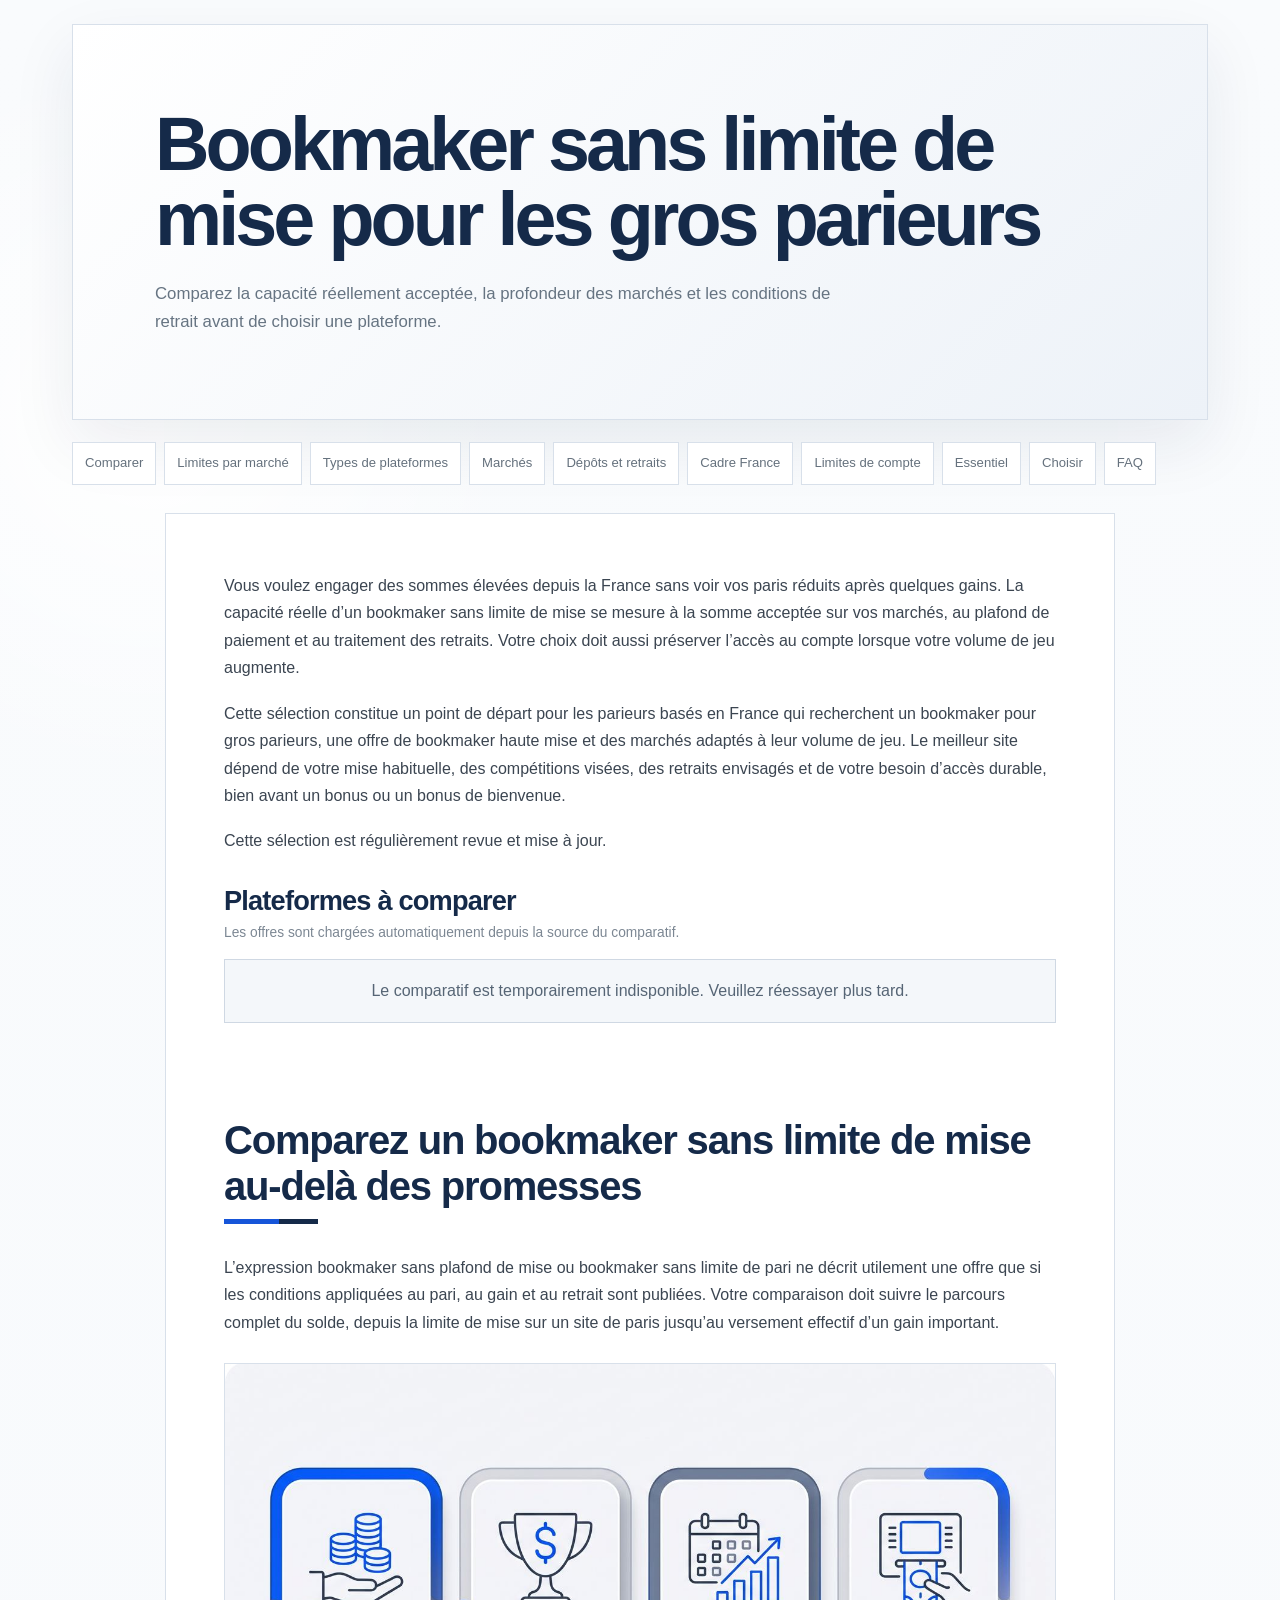
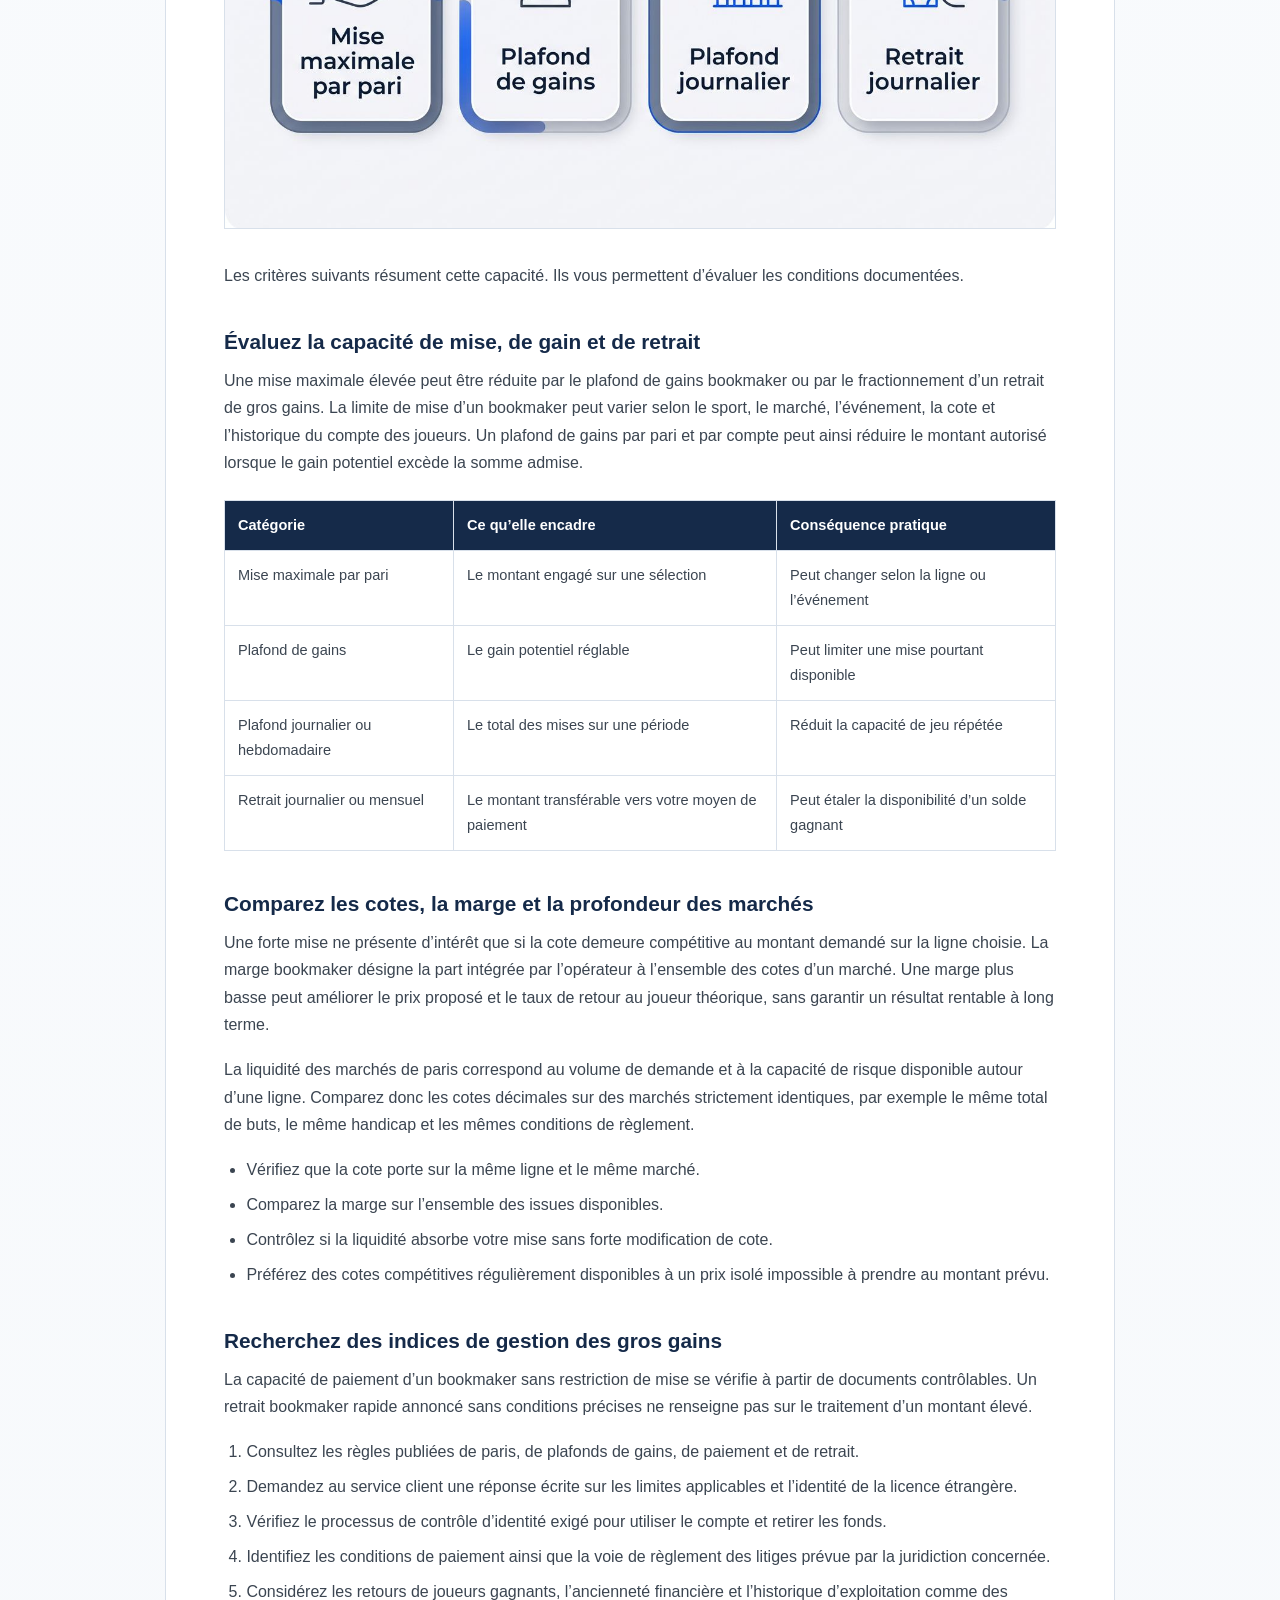
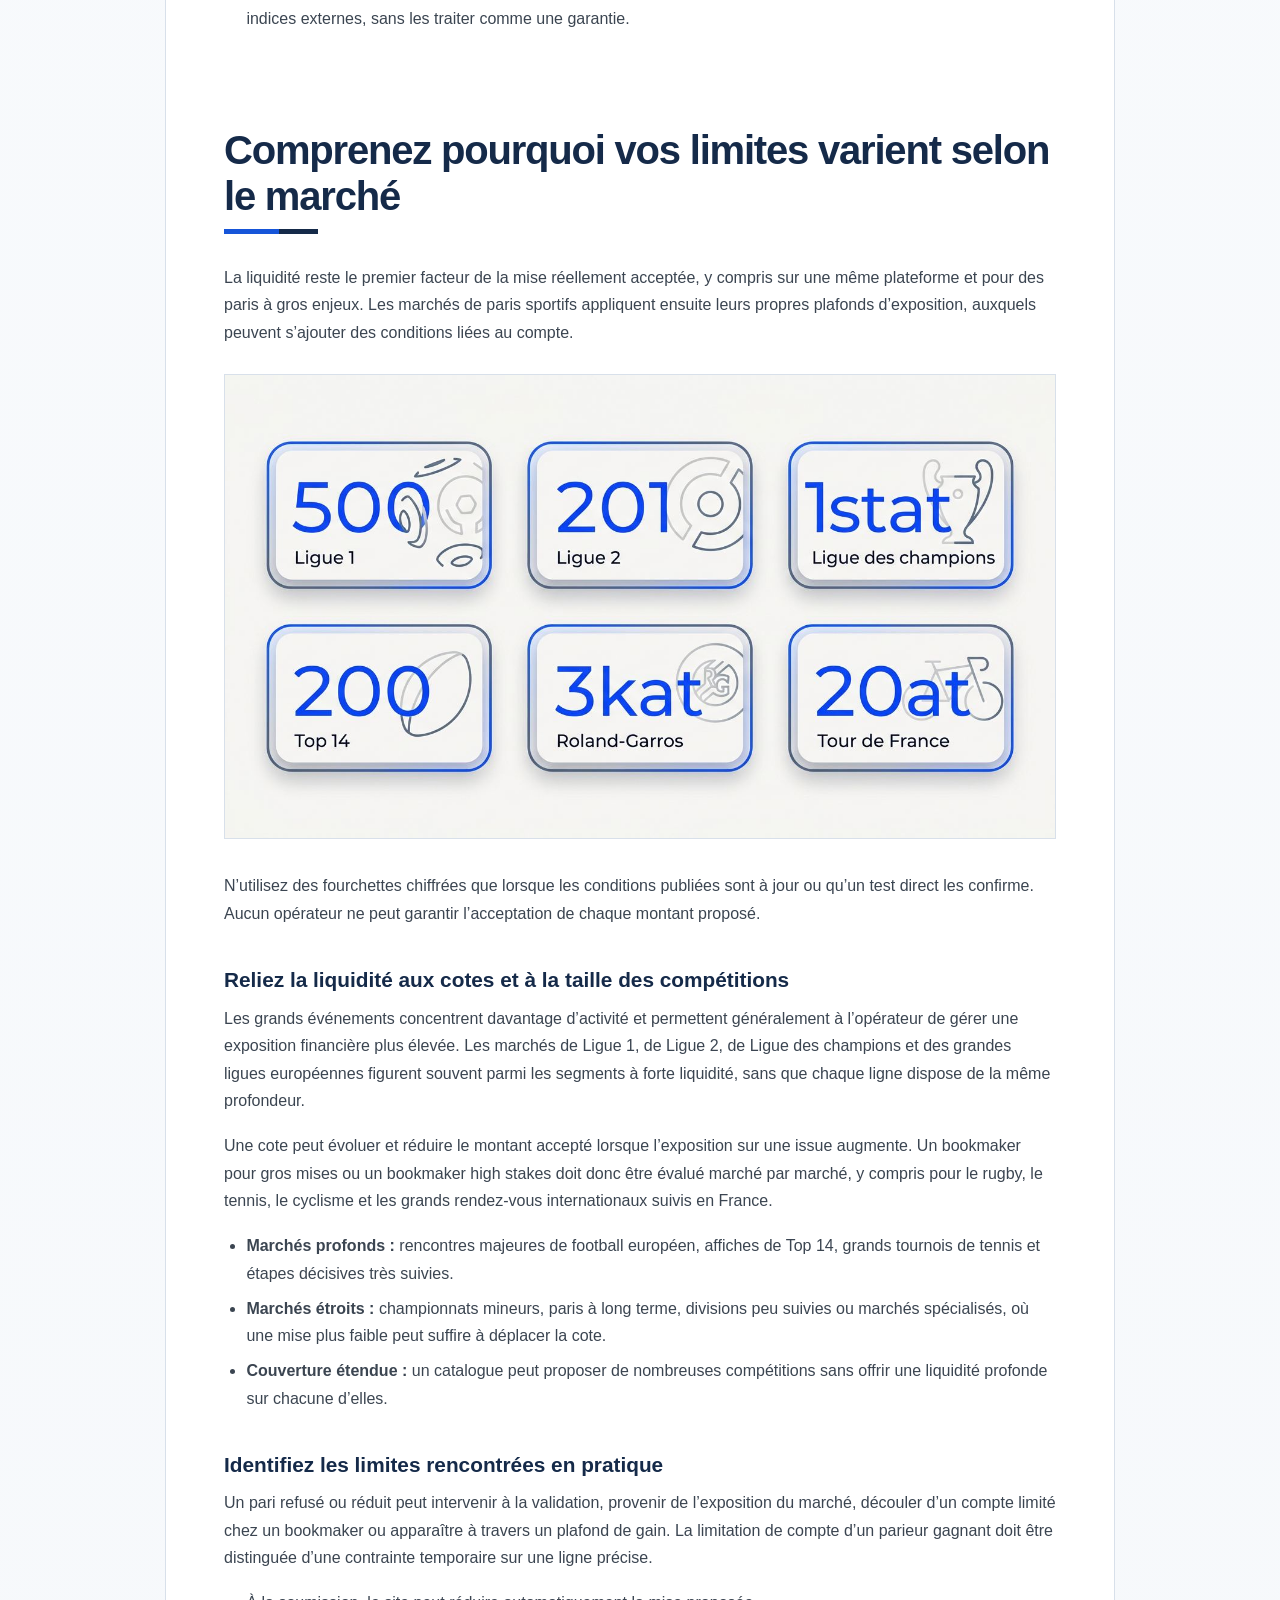
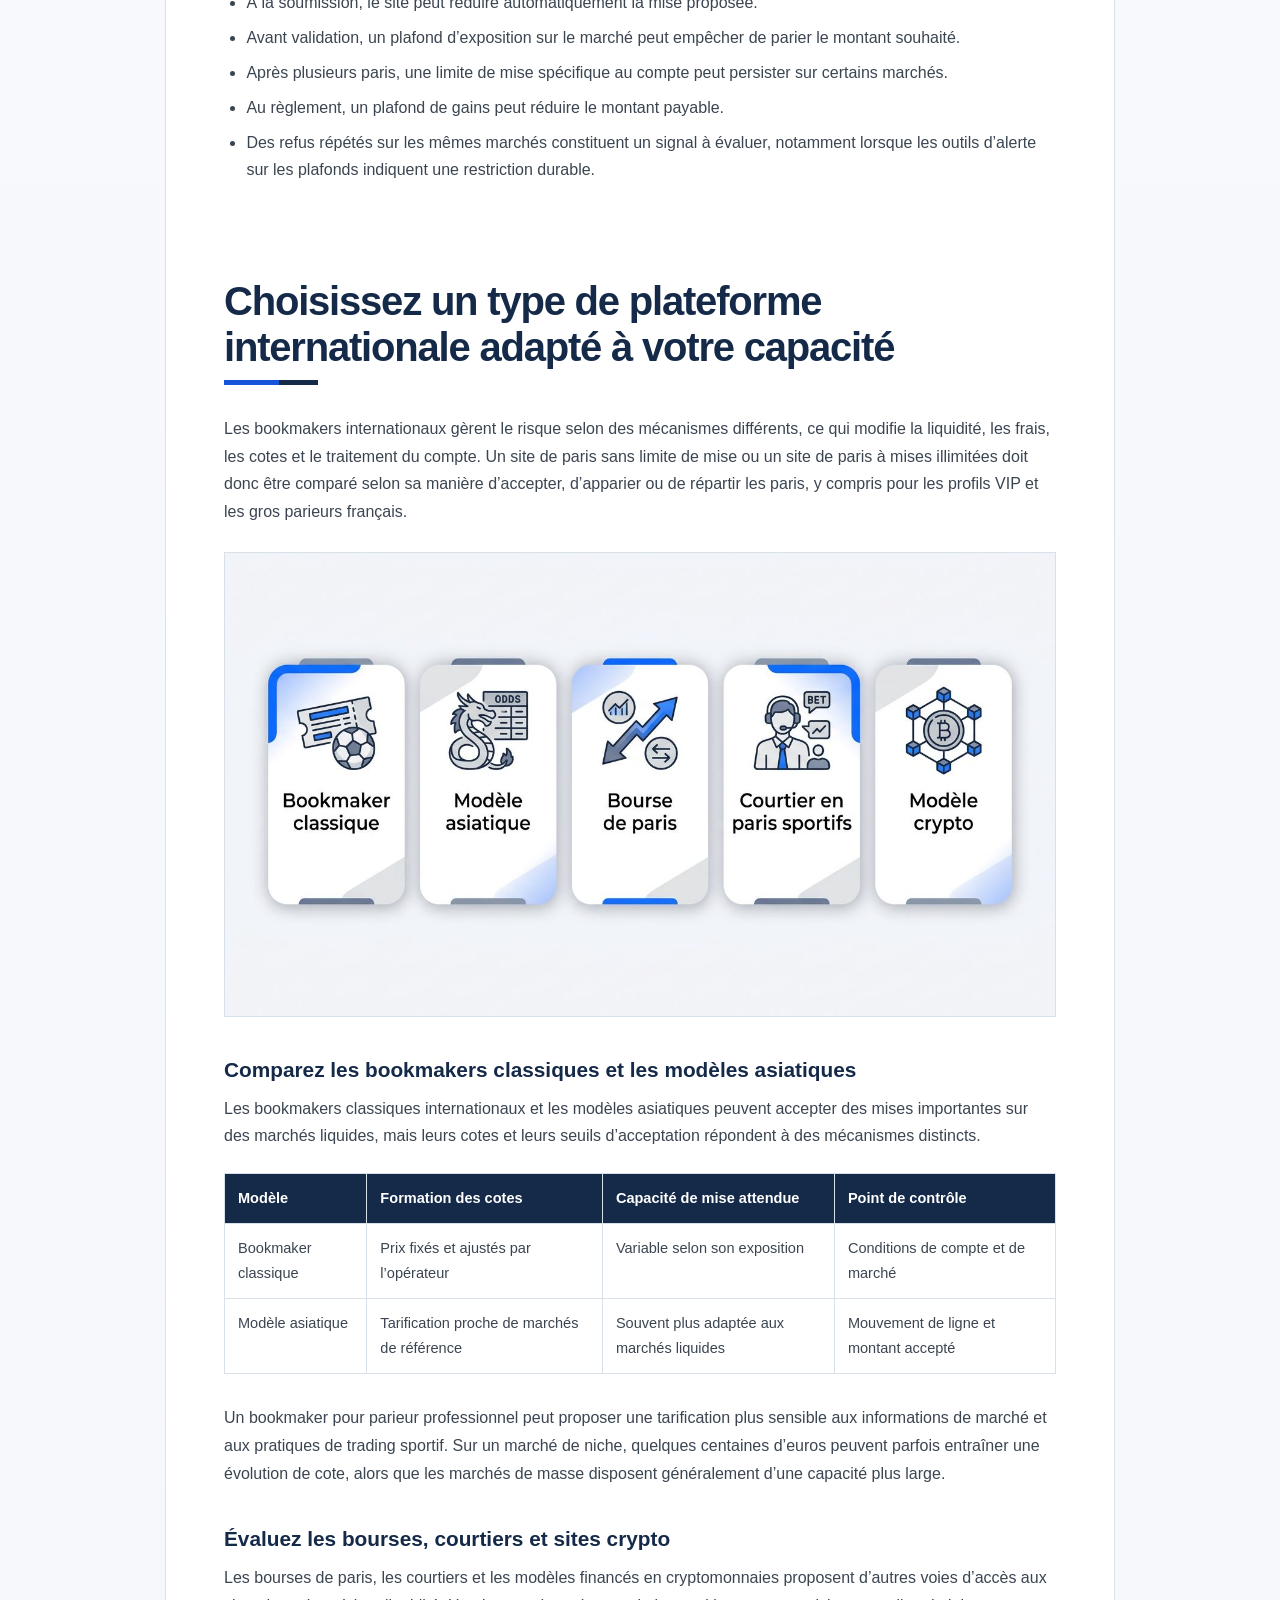
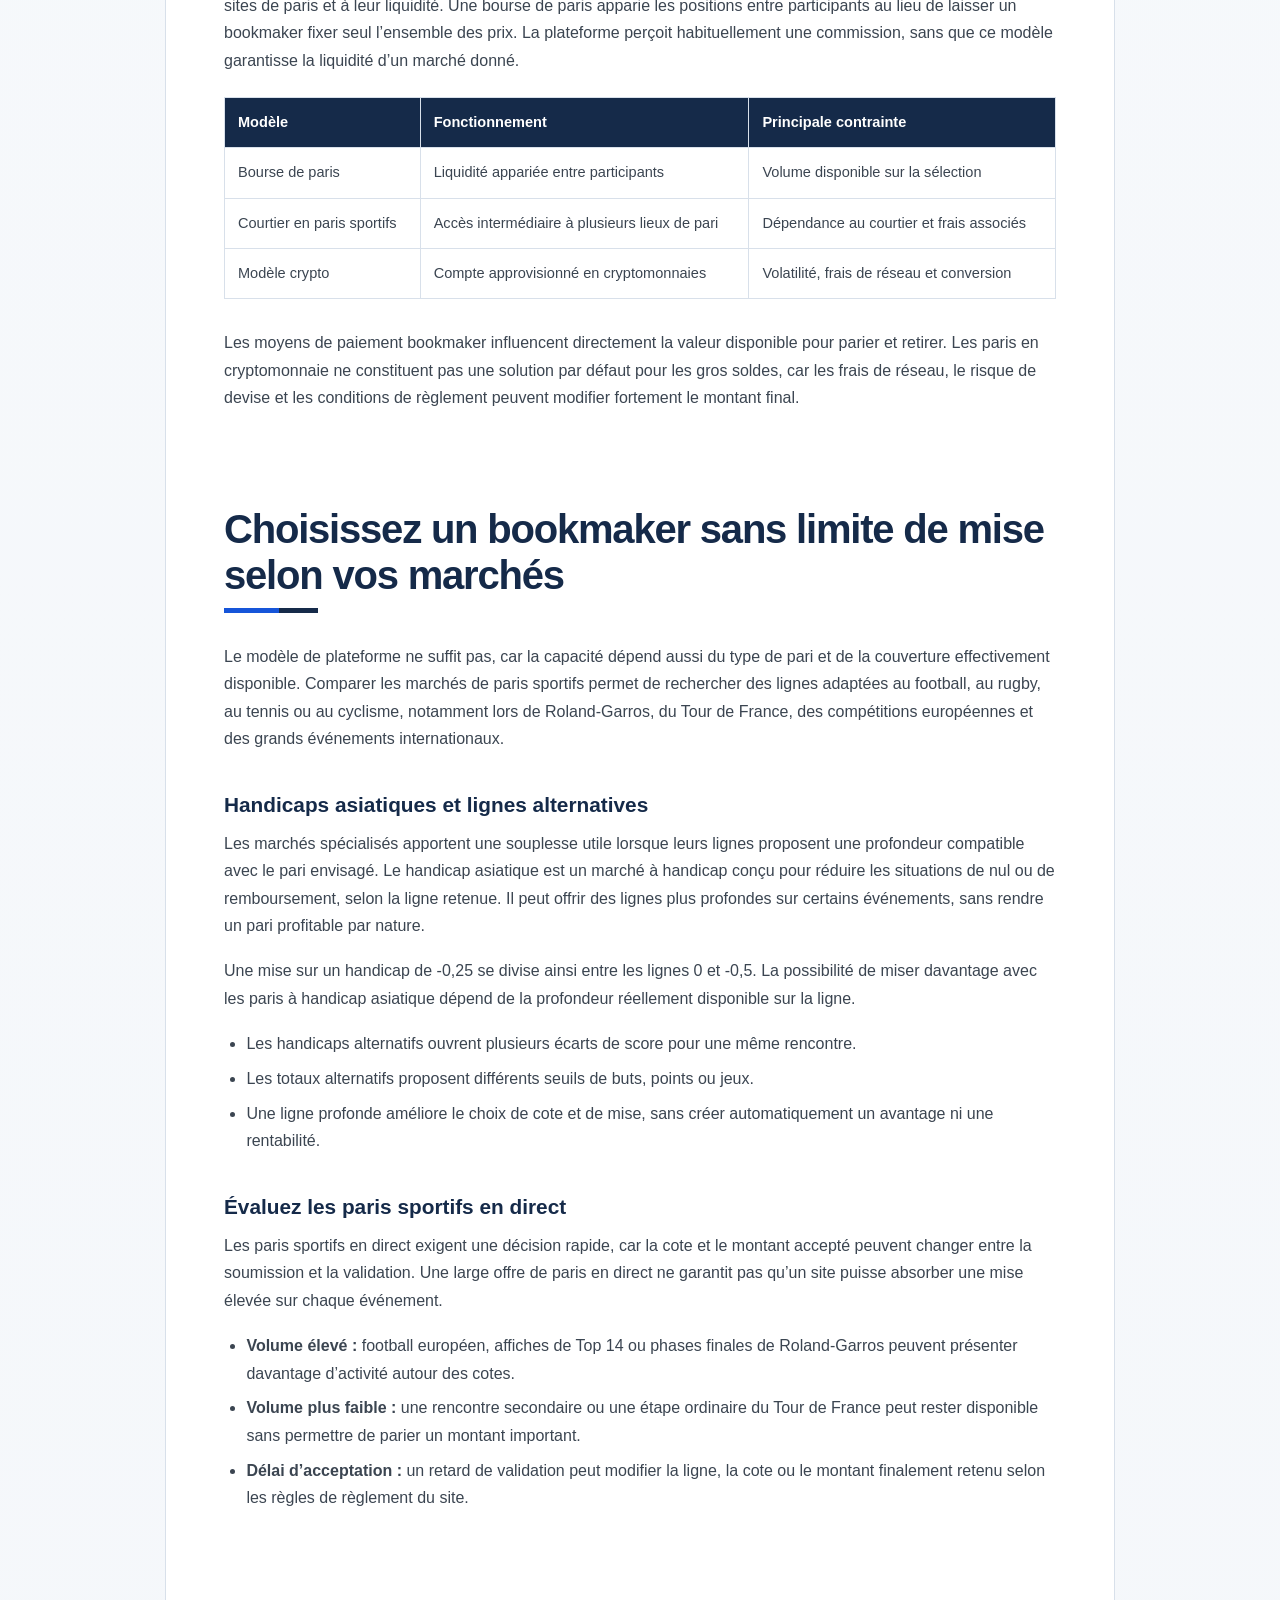
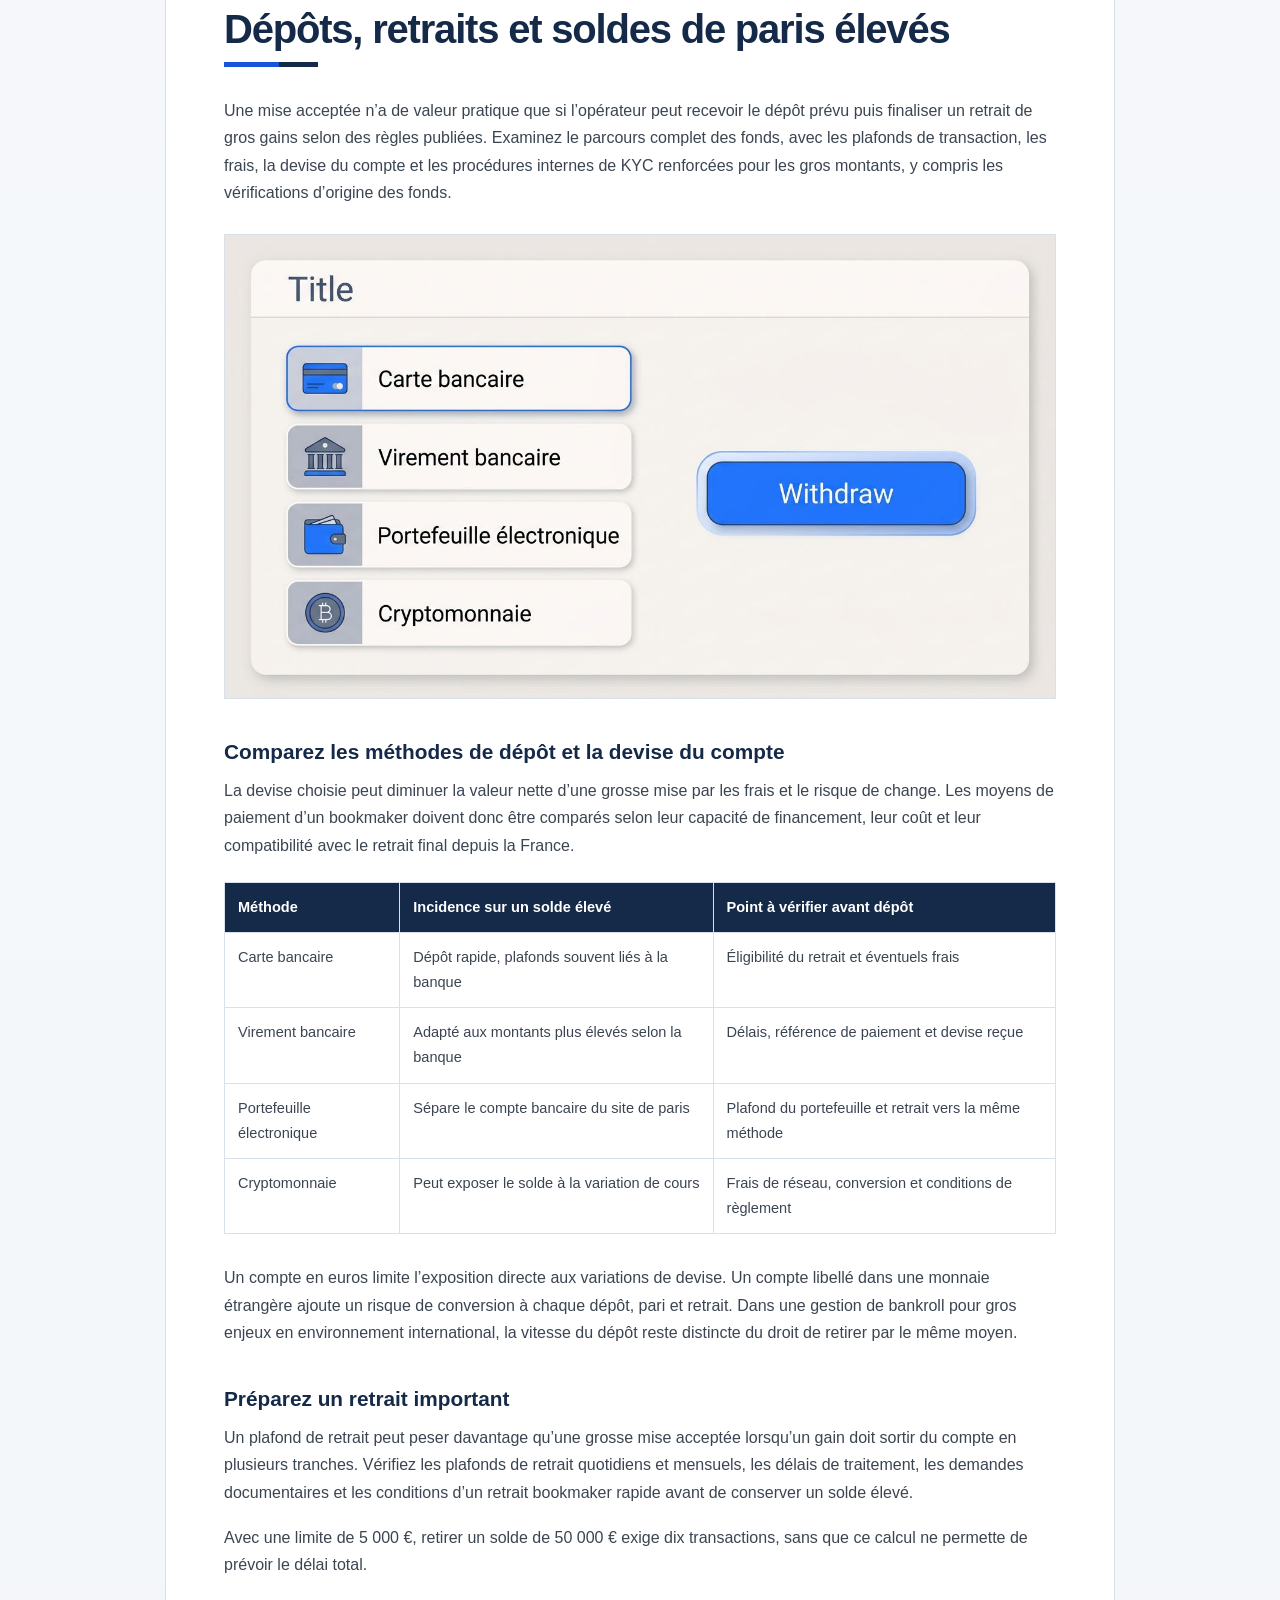
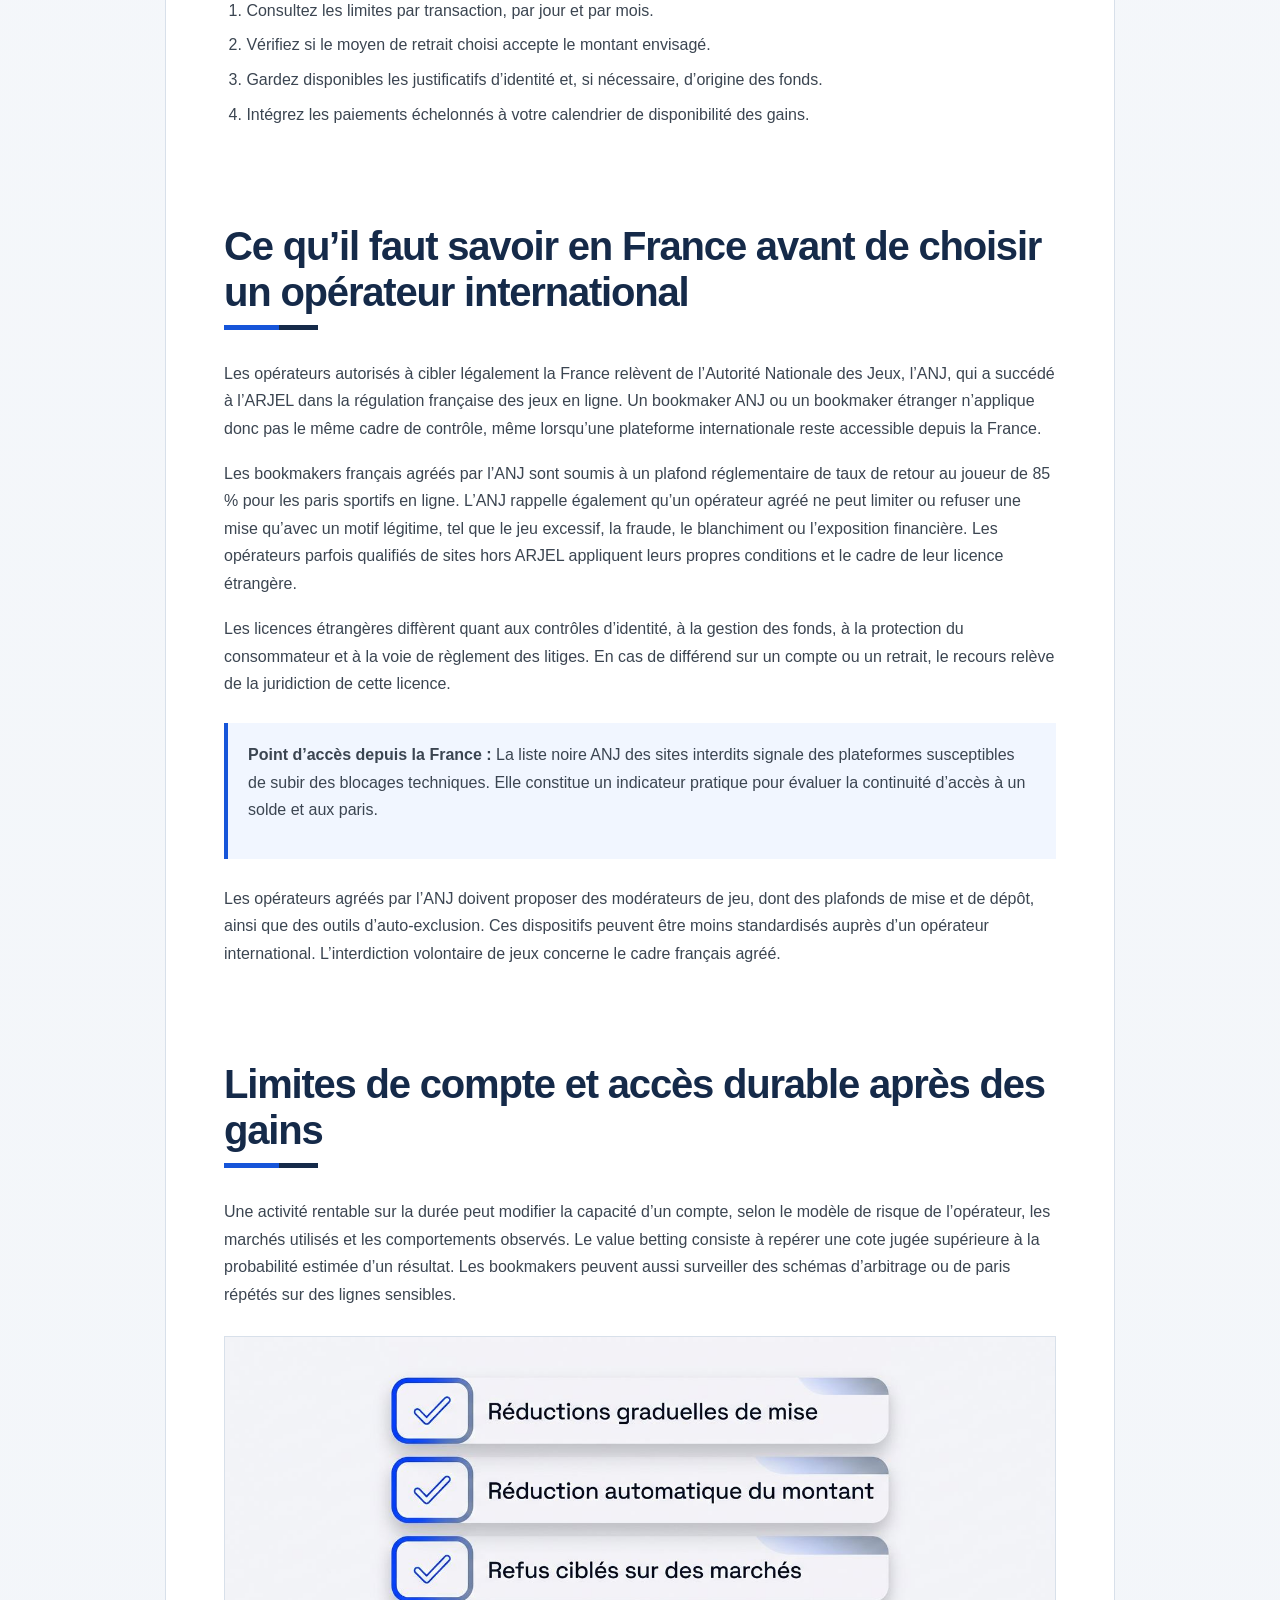
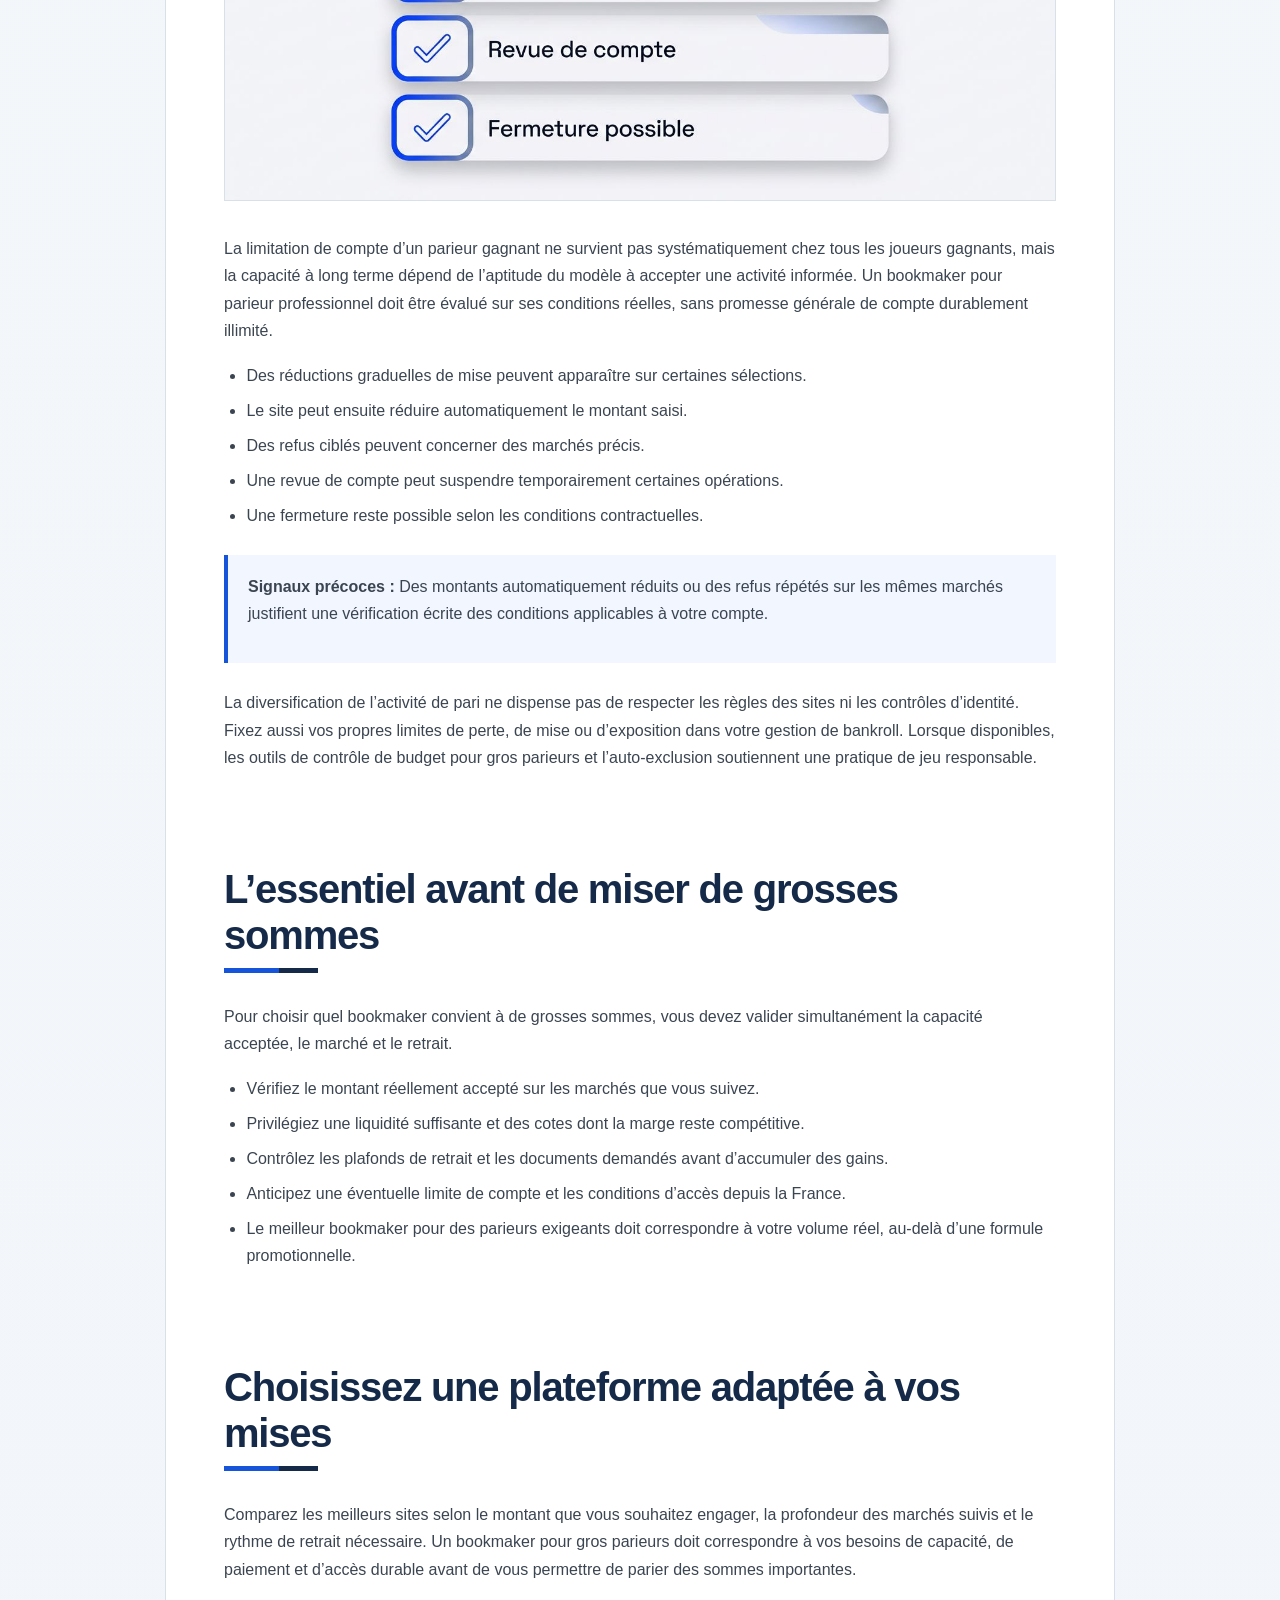
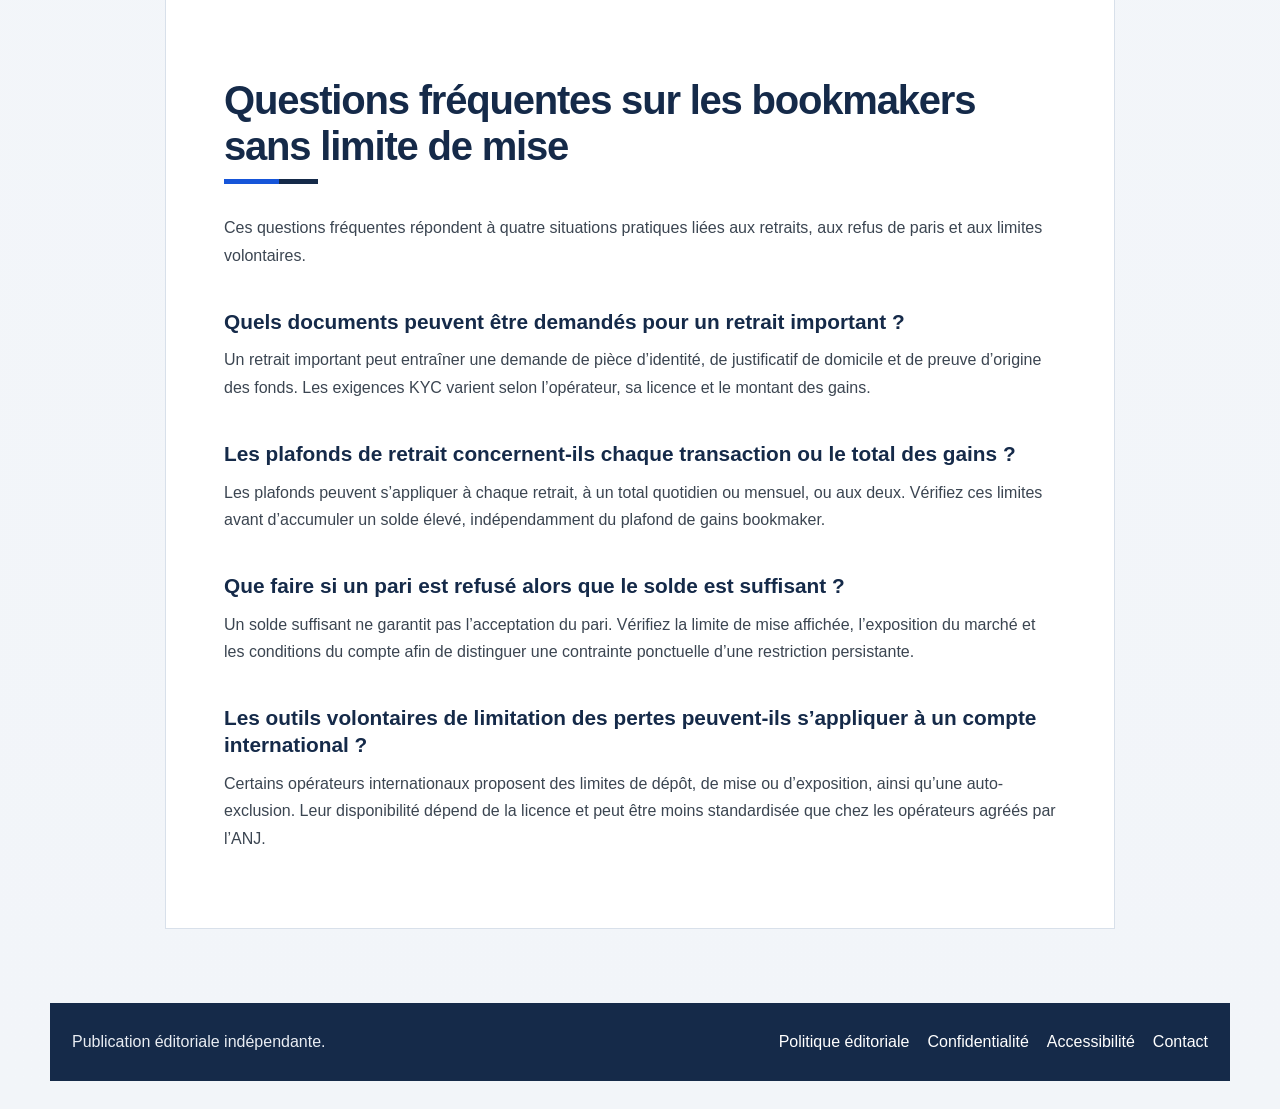
<file: index.html>
<!DOCTYPE html>
<html lang="fr"><head><meta charset="utf-8"/><meta content="width=device-width,initial-scale=1" name="viewport"/><title>Bookmaker sans limite de mise pour les gros parieurs</title><meta content="Comparatif des bookmakers sans limite de mise pour gros parieurs : capacité de mise, liquidité, plafonds de gains, retraits, paiements et limites de compte." name="description"/><meta content="#f4f7fb" name="theme-color"/><link href="https://bookmaker-sans-limite-de-mise.github.io/home/" rel="canonical"/><meta content="article" property="og:type"/><meta content="Bookmaker sans limite de mise pour les gros parieurs" property="og:title"/><meta content="Comparatif des bookmakers sans limite de mise pour gros parieurs : capacité de mise, liquidité, plafonds de gains, retraits, paiements et limites de compte." property="og:description"/><meta content="assets/images/comparer-bookmaker-sans-limite-mise.jpg" property="og:image"/><link href="favicon.ico" rel="icon" sizes="any"/><link href="favicon.png" rel="icon" type="image/png"/><link href="assets/css/site.css" rel="stylesheet"/><script type="application/ld+json">{"@context":"https://schema.org","@graph":[{"@type":"WebSite","@id":"https://bookmaker-sans-limite-de-mise.github.io/home/#website","url":"https://bookmaker-sans-limite-de-mise.github.io/home/","name":"Bookmaker sans limite de mise pour les gros parieurs","inLanguage":"fr-FR"},{"@type":"WebPage","@id":"https://bookmaker-sans-limite-de-mise.github.io/home/#webpage","url":"https://bookmaker-sans-limite-de-mise.github.io/home/","name":"Bookmaker sans limite de mise pour les gros parieurs","description":"Comparatif des bookmakers sans limite de mise pour gros parieurs : capacité de mise, liquidité, plafonds de gains, retraits, paiements et limites de compte.","inLanguage":"fr-FR","isPartOf":{"@id":"https://bookmaker-sans-limite-de-mise.github.io/home/#website"}},{"@type":"Article","@id":"https://bookmaker-sans-limite-de-mise.github.io/home/#article","url":"https://bookmaker-sans-limite-de-mise.github.io/home/","headline":"Bookmaker sans limite de mise pour les gros parieurs","description":"Comparatif des bookmakers sans limite de mise pour gros parieurs : capacité de mise, liquidité, plafonds de gains, retraits, paiements et limites de compte.","inLanguage":"fr-FR","mainEntityOfPage":{"@id":"https://bookmaker-sans-limite-de-mise.github.io/home/#webpage"},"image":["https://bookmaker-sans-limite-de-mise.github.io/home/assets/images/comparer-bookmaker-sans-limite-mise.jpg","https://bookmaker-sans-limite-de-mise.github.io/home/assets/images/limites-mise-selon-marche.jpg","https://bookmaker-sans-limite-de-mise.github.io/home/assets/images/plateforme-internationale-capacite-mise.jpg","https://bookmaker-sans-limite-de-mise.github.io/home/assets/images/depots-retraits-soldes-paris-eleves.jpg","https://bookmaker-sans-limite-de-mise.github.io/home/assets/images/limites-compte-acces-apres-gains.jpg"]},{"@type":"FAQPage","@id":"https://bookmaker-sans-limite-de-mise.github.io/home/#faq","url":"https://bookmaker-sans-limite-de-mise.github.io/home/#questions-frequentes","inLanguage":"fr-FR","mainEntity":[{"@type":"Question","name":"Quels documents peuvent être demandés pour un retrait important ?","acceptedAnswer":{"@type":"Answer","text":"Un retrait important peut entraîner une demande de pièce d’identité, de justificatif de domicile et de preuve d’origine des fonds. Les exigences KYC varient selon l’opérateur, sa licence et le montant des gains."}},{"@type":"Question","name":"Les plafonds de retrait concernent-ils chaque transaction ou le total des gains ?","acceptedAnswer":{"@type":"Answer","text":"Les plafonds peuvent s’appliquer à chaque retrait, à un total quotidien ou mensuel, ou aux deux. Vérifiez ces limites avant d’accumuler un solde élevé, indépendamment du plafond de gains bookmaker."}},{"@type":"Question","name":"Que faire si un pari est refusé alors que le solde est suffisant ?","acceptedAnswer":{"@type":"Answer","text":"Un solde suffisant ne garantit pas l’acceptation du pari. Vérifiez la limite de mise affichée, l’exposition du marché et les conditions du compte afin de distinguer une contrainte ponctuelle d’une restriction persistante."}},{"@type":"Question","name":"Les outils volontaires de limitation des pertes peuvent-ils s’appliquer à un compte international ?","acceptedAnswer":{"@type":"Answer","text":"Certains opérateurs internationaux proposent des limites de dépôt, de mise ou d’exposition, ainsi qu’une auto-exclusion. Leur disponibilité dépend de la licence et peut être moins standardisée que chez les opérateurs agréés par l’ANJ."}}]}]}</script></head><body><a class="skip-link" href="#content">Aller au contenu</a><main><section class="hero"><div class="hero-copy"><h1>Bookmaker sans limite de mise pour les gros parieurs</h1><p>Comparez la capacité réellement acceptée, la profondeur des marchés et les conditions de retrait avant de choisir une plateforme.</p></div></section><nav aria-label="Sommaire" class="toc"><a href="#comparez-un-bookmaker-sans-limite-de-mise-au-dela-des-promesses">Comparer</a><a href="#comprenez-pourquoi-vos-limites-varient-selon-le-marche">Limites par marché</a><a href="#choisissez-un-type-de-plateforme-internationale-adapte-a-votre-capacite">Types de plateformes</a><a href="#choisissez-un-bookmaker-sans-limite-de-mise-selon-vos-marches">Marchés</a><a href="#depots-retraits-et-soldes-de-paris-eleves">Dépôts et retraits</a><a href="#ce-qu-il-faut-savoir-en-france-avant-de-choisir-un-operateur-international">Cadre France</a><a href="#limites-de-compte-et-acces-durable-apres-des-gains">Limites de compte</a><a href="#l-essentiel-avant-de-miser-de-grosses-sommes">Essentiel</a><a href="#choisissez-une-plateforme-adaptee-a-vos-mises">Choisir</a><a href="#questions-frequentes-sur-les-bookmakers-sans-limite-de-mise">FAQ</a></nav><article class="article" id="content">
<p>Vous voulez engager des sommes élevées depuis la France sans voir vos paris réduits après quelques gains. La capacité réelle d’un bookmaker sans limite de mise se mesure à la somme acceptée sur vos marchés, au plafond de paiement et au traitement des retraits. Votre choix doit aussi préserver l’accès au compte lorsque votre volume de jeu augmente.</p>
<p>Cette sélection constitue un point de départ pour les parieurs basés en France qui recherchent un bookmaker pour gros parieurs, une offre de bookmaker haute mise et des marchés adaptés à leur volume de jeu. Le meilleur site dépend de votre mise habituelle, des compétitions visées, des retraits envisagés et de votre besoin d’accès durable, bien avant un bonus ou un bonus de bienvenue.</p>
<p>Cette sélection est régulièrement revue et mise à jour.</p>
<section aria-labelledby="offers-title" class="offers"><div class="offers-intro"><h2 id="offers-title">Plateformes à comparer</h2><p>Les offres sont chargées automatiquement depuis la source du comparatif.</p></div><div aria-live="polite" class="offers-grid" id="affiliate-table"><div class="offer-card skeleton-card"><div class="skeleton sk-logo"></div><div class="skeleton sk-name"></div><div class="skeleton sk-bonus"></div><div class="skeleton sk-button"></div></div><div class="offer-card skeleton-card"><div class="skeleton sk-logo"></div><div class="skeleton sk-name"></div><div class="skeleton sk-bonus"></div><div class="skeleton sk-button"></div></div><div class="offer-card skeleton-card"><div class="skeleton sk-logo"></div><div class="skeleton sk-name"></div><div class="skeleton sk-bonus"></div><div class="skeleton sk-button"></div></div></div></section><h2 id="comparez-un-bookmaker-sans-limite-de-mise-au-dela-des-promesses">Comparez un bookmaker sans limite de mise au-delà des promesses</h2>
<p>L’expression bookmaker sans plafond de mise ou bookmaker sans limite de pari ne décrit utilement une offre que si les conditions appliquées au pari, au gain et au retrait sont publiées. Votre comparaison doit suivre le parcours complet du solde, depuis la limite de mise sur un site de paris jusqu’au versement effectif d’un gain important.</p><figure class="article-image"><img alt="Critères pour comparer un bookmaker sans limite de mise au-delà des promesses." decoding="async" fetchpriority="high" loading="eager" src="assets/images/comparer-bookmaker-sans-limite-mise.jpg"/></figure>
<p>Les critères suivants résument cette capacité. Ils vous permettent d’évaluer les conditions documentées.</p>
<h3 id="evaluez-la-capacite-de-mise-de-gain-et-de-retrait">Évaluez la capacité de mise, de gain et de retrait</h3>
<p>Une mise maximale élevée peut être réduite par le plafond de gains bookmaker ou par le fractionnement d’un retrait de gros gains. La limite de mise d’un bookmaker peut varier selon le sport, le marché, l’événement, la cote et l’historique du compte des joueurs. Un plafond de gains par pari et par compte peut ainsi réduire le montant autorisé lorsque le gain potentiel excède la somme admise.</p>
<table>
<thead>
<tr>
<th>Catégorie</th>
<th>Ce qu’elle encadre</th>
<th>Conséquence pratique</th>
</tr>
</thead>
<tbody>
<tr>
<td>Mise maximale par pari</td>
<td>Le montant engagé sur une sélection</td>
<td>Peut changer selon la ligne ou l’événement</td>
</tr>
<tr>
<td>Plafond de gains</td>
<td>Le gain potentiel réglable</td>
<td>Peut limiter une mise pourtant disponible</td>
</tr>
<tr>
<td>Plafond journalier ou hebdomadaire</td>
<td>Le total des mises sur une période</td>
<td>Réduit la capacité de jeu répétée</td>
</tr>
<tr>
<td>Retrait journalier ou mensuel</td>
<td>Le montant transférable vers votre moyen de paiement</td>
<td>Peut étaler la disponibilité d’un solde gagnant</td>
</tr>
</tbody>
</table>
<h3 id="comparez-les-cotes-la-marge-et-la-profondeur-des-marches">Comparez les cotes, la marge et la profondeur des marchés</h3>
<p>Une forte mise ne présente d’intérêt que si la cote demeure compétitive au montant demandé sur la ligne choisie. La marge bookmaker désigne la part intégrée par l’opérateur à l’ensemble des cotes d’un marché. Une marge plus basse peut améliorer le prix proposé et le taux de retour au joueur théorique, sans garantir un résultat rentable à long terme.</p>
<p>La liquidité des marchés de paris correspond au volume de demande et à la capacité de risque disponible autour d’une ligne. Comparez donc les cotes décimales sur des marchés strictement identiques, par exemple le même total de buts, le même handicap et les mêmes conditions de règlement.</p>
<ul>
<li>Vérifiez que la cote porte sur la même ligne et le même marché.</li>
<li>Comparez la marge sur l’ensemble des issues disponibles.</li>
<li>Contrôlez si la liquidité absorbe votre mise sans forte modification de cote.</li>
<li>Préférez des cotes compétitives régulièrement disponibles à un prix isolé impossible à prendre au montant prévu.</li>
</ul>
<h3 id="recherchez-des-indices-de-gestion-des-gros-gains">Recherchez des indices de gestion des gros gains</h3>
<p>La capacité de paiement d’un bookmaker sans restriction de mise se vérifie à partir de documents contrôlables. Un retrait bookmaker rapide annoncé sans conditions précises ne renseigne pas sur le traitement d’un montant élevé.</p>
<ol>
<li>Consultez les règles publiées de paris, de plafonds de gains, de paiement et de retrait.</li>
<li>Demandez au service client une réponse écrite sur les limites applicables et l’identité de la licence étrangère.</li>
<li>Vérifiez le processus de contrôle d’identité exigé pour utiliser le compte et retirer les fonds.</li>
<li>Identifiez les conditions de paiement ainsi que la voie de règlement des litiges prévue par la juridiction concernée.</li>
<li>Considérez les retours de joueurs gagnants, l’ancienneté financière et l’historique d’exploitation comme des indices externes, sans les traiter comme une garantie.</li>
</ol>
<h2 id="comprenez-pourquoi-vos-limites-varient-selon-le-marche">Comprenez pourquoi vos limites varient selon le marché</h2>
<p>La liquidité reste le premier facteur de la mise réellement acceptée, y compris sur une même plateforme et pour des paris à gros enjeux. Les marchés de paris sportifs appliquent ensuite leurs propres plafonds d’exposition, auxquels peuvent s’ajouter des conditions liées au compte.</p><figure class="article-image"><img alt="Facteurs qui expliquent pourquoi les limites de mise varient selon le marché." decoding="async" loading="eager" src="assets/images/limites-mise-selon-marche.jpg"/></figure>
<p>N’utilisez des fourchettes chiffrées que lorsque les conditions publiées sont à jour ou qu’un test direct les confirme. Aucun opérateur ne peut garantir l’acceptation de chaque montant proposé.</p>
<h3 id="reliez-la-liquidite-aux-cotes-et-a-la-taille-des-competitions">Reliez la liquidité aux cotes et à la taille des compétitions</h3>
<p>Les grands événements concentrent davantage d’activité et permettent généralement à l’opérateur de gérer une exposition financière plus élevée. Les marchés de Ligue 1, de Ligue 2, de Ligue des champions et des grandes ligues européennes figurent souvent parmi les segments à forte liquidité, sans que chaque ligne dispose de la même profondeur.</p>
<p>Une cote peut évoluer et réduire le montant accepté lorsque l’exposition sur une issue augmente. Un bookmaker pour gros mises ou un bookmaker high stakes doit donc être évalué marché par marché, y compris pour le rugby, le tennis, le cyclisme et les grands rendez-vous internationaux suivis en France.</p>
<ul>
<li><strong>Marchés profonds :</strong> rencontres majeures de football européen, affiches de Top 14, grands tournois de tennis et étapes décisives très suivies.</li>
<li><strong>Marchés étroits :</strong> championnats mineurs, paris à long terme, divisions peu suivies ou marchés spécialisés, où une mise plus faible peut suffire à déplacer la cote.</li>
<li><strong>Couverture étendue :</strong> un catalogue peut proposer de nombreuses compétitions sans offrir une liquidité profonde sur chacune d’elles.</li>
</ul>
<h3 id="identifiez-les-limites-rencontrees-en-pratique">Identifiez les limites rencontrées en pratique</h3>
<p>Un pari refusé ou réduit peut intervenir à la validation, provenir de l’exposition du marché, découler d’un compte limité chez un bookmaker ou apparaître à travers un plafond de gain. La limitation de compte d’un parieur gagnant doit être distinguée d’une contrainte temporaire sur une ligne précise.</p>
<ul>
<li>À la soumission, le site peut réduire automatiquement la mise proposée.</li>
<li>Avant validation, un plafond d’exposition sur le marché peut empêcher de parier le montant souhaité.</li>
<li>Après plusieurs paris, une limite de mise spécifique au compte peut persister sur certains marchés.</li>
<li>Au règlement, un plafond de gains peut réduire le montant payable.</li>
<li>Des refus répétés sur les mêmes marchés constituent un signal à évaluer, notamment lorsque les outils d’alerte sur les plafonds indiquent une restriction durable.</li>
</ul>
<h2 id="choisissez-un-type-de-plateforme-internationale-adapte-a-votre-capacite">Choisissez un type de plateforme internationale adapté à votre capacité</h2>
<p>Les bookmakers internationaux gèrent le risque selon des mécanismes différents, ce qui modifie la liquidité, les frais, les cotes et le traitement du compte. Un site de paris sans limite de mise ou un site de paris à mises illimitées doit donc être comparé selon sa manière d’accepter, d’apparier ou de répartir les paris, y compris pour les profils VIP et les gros parieurs français.</p><figure class="article-image"><img alt="Types de plateformes internationales à comparer selon la capacité de mise." decoding="async" loading="eager" src="assets/images/plateforme-internationale-capacite-mise.jpg"/></figure>
<h3 id="comparez-les-bookmakers-classiques-et-les-modeles-asiatiques">Comparez les bookmakers classiques et les modèles asiatiques</h3>
<p>Les bookmakers classiques internationaux et les modèles asiatiques peuvent accepter des mises importantes sur des marchés liquides, mais leurs cotes et leurs seuils d’acceptation répondent à des mécanismes distincts.</p>
<table>
<thead>
<tr>
<th>Modèle</th>
<th>Formation des cotes</th>
<th>Capacité de mise attendue</th>
<th>Point de contrôle</th>
</tr>
</thead>
<tbody>
<tr>
<td>Bookmaker classique</td>
<td>Prix fixés et ajustés par l’opérateur</td>
<td>Variable selon son exposition</td>
<td>Conditions de compte et de marché</td>
</tr>
<tr>
<td>Modèle asiatique</td>
<td>Tarification proche de marchés de référence</td>
<td>Souvent plus adaptée aux marchés liquides</td>
<td>Mouvement de ligne et montant accepté</td>
</tr>
</tbody>
</table>
<p>Un bookmaker pour parieur professionnel peut proposer une tarification plus sensible aux informations de marché et aux pratiques de trading sportif. Sur un marché de niche, quelques centaines d’euros peuvent parfois entraîner une évolution de cote, alors que les marchés de masse disposent généralement d’une capacité plus large.</p>
<h3 id="evaluez-les-bourses-courtiers-et-sites-crypto">Évaluez les bourses, courtiers et sites crypto</h3>
<p>Les bourses de paris, les courtiers et les modèles financés en cryptomonnaies proposent d’autres voies d’accès aux sites de paris et à leur liquidité. Une bourse de paris apparie les positions entre participants au lieu de laisser un bookmaker fixer seul l’ensemble des prix. La plateforme perçoit habituellement une commission, sans que ce modèle garantisse la liquidité d’un marché donné.</p>
<table>
<thead>
<tr>
<th>Modèle</th>
<th>Fonctionnement</th>
<th>Principale contrainte</th>
</tr>
</thead>
<tbody>
<tr>
<td>Bourse de paris</td>
<td>Liquidité appariée entre participants</td>
<td>Volume disponible sur la sélection</td>
</tr>
<tr>
<td>Courtier en paris sportifs</td>
<td>Accès intermédiaire à plusieurs lieux de pari</td>
<td>Dépendance au courtier et frais associés</td>
</tr>
<tr>
<td>Modèle crypto</td>
<td>Compte approvisionné en cryptomonnaies</td>
<td>Volatilité, frais de réseau et conversion</td>
</tr>
</tbody>
</table>
<p>Les moyens de paiement bookmaker influencent directement la valeur disponible pour parier et retirer. Les paris en cryptomonnaie ne constituent pas une solution par défaut pour les gros soldes, car les frais de réseau, le risque de devise et les conditions de règlement peuvent modifier fortement le montant final.</p>
<h2 id="choisissez-un-bookmaker-sans-limite-de-mise-selon-vos-marches">Choisissez un bookmaker sans limite de mise selon vos marchés</h2>
<p>Le modèle de plateforme ne suffit pas, car la capacité dépend aussi du type de pari et de la couverture effectivement disponible. Comparer les marchés de paris sportifs permet de rechercher des lignes adaptées au football, au rugby, au tennis ou au cyclisme, notamment lors de Roland-Garros, du Tour de France, des compétitions européennes et des grands événements internationaux.</p>
<h3 id="handicaps-asiatiques-et-lignes-alternatives">Handicaps asiatiques et lignes alternatives</h3>
<p>Les marchés spécialisés apportent une souplesse utile lorsque leurs lignes proposent une profondeur compatible avec le pari envisagé. Le handicap asiatique est un marché à handicap conçu pour réduire les situations de nul ou de remboursement, selon la ligne retenue. Il peut offrir des lignes plus profondes sur certains événements, sans rendre un pari profitable par nature.</p>
<p>Une mise sur un handicap de -0,25 se divise ainsi entre les lignes 0 et -0,5. La possibilité de miser davantage avec les paris à handicap asiatique dépend de la profondeur réellement disponible sur la ligne.</p>
<ul>
<li>Les handicaps alternatifs ouvrent plusieurs écarts de score pour une même rencontre.</li>
<li>Les totaux alternatifs proposent différents seuils de buts, points ou jeux.</li>
<li>Une ligne profonde améliore le choix de cote et de mise, sans créer automatiquement un avantage ni une rentabilité.</li>
</ul>
<h3 id="evaluez-les-paris-sportifs-en-direct">Évaluez les paris sportifs en direct</h3>
<p>Les paris sportifs en direct exigent une décision rapide, car la cote et le montant accepté peuvent changer entre la soumission et la validation. Une large offre de paris en direct ne garantit pas qu’un site puisse absorber une mise élevée sur chaque événement.</p>
<ul>
<li><strong>Volume élevé :</strong> football européen, affiches de Top 14 ou phases finales de Roland-Garros peuvent présenter davantage d’activité autour des cotes.</li>
<li><strong>Volume plus faible :</strong> une rencontre secondaire ou une étape ordinaire du Tour de France peut rester disponible sans permettre de parier un montant important.</li>
<li><strong>Délai d’acceptation :</strong> un retard de validation peut modifier la ligne, la cote ou le montant finalement retenu selon les règles de règlement du site.</li>
</ul>
<h2 id="depots-retraits-et-soldes-de-paris-eleves">Dépôts, retraits et soldes de paris élevés</h2>
<p>Une mise acceptée n’a de valeur pratique que si l’opérateur peut recevoir le dépôt prévu puis finaliser un retrait de gros gains selon des règles publiées. Examinez le parcours complet des fonds, avec les plafonds de transaction, les frais, la devise du compte et les procédures internes de KYC renforcées pour les gros montants, y compris les vérifications d’origine des fonds.</p><figure class="article-image"><img alt="Méthodes de dépôt et de retrait pour des soldes de paris élevés." decoding="async" loading="eager" src="assets/images/depots-retraits-soldes-paris-eleves.jpg"/></figure>
<h3 id="comparez-les-methodes-de-depot-et-la-devise-du-compte">Comparez les méthodes de dépôt et la devise du compte</h3>
<p>La devise choisie peut diminuer la valeur nette d’une grosse mise par les frais et le risque de change. Les moyens de paiement d’un bookmaker doivent donc être comparés selon leur capacité de financement, leur coût et leur compatibilité avec le retrait final depuis la France.</p>
<table>
<thead>
<tr>
<th>Méthode</th>
<th>Incidence sur un solde élevé</th>
<th>Point à vérifier avant dépôt</th>
</tr>
</thead>
<tbody>
<tr>
<td>Carte bancaire</td>
<td>Dépôt rapide, plafonds souvent liés à la banque</td>
<td>Éligibilité du retrait et éventuels frais</td>
</tr>
<tr>
<td>Virement bancaire</td>
<td>Adapté aux montants plus élevés selon la banque</td>
<td>Délais, référence de paiement et devise reçue</td>
</tr>
<tr>
<td>Portefeuille électronique</td>
<td>Sépare le compte bancaire du site de paris</td>
<td>Plafond du portefeuille et retrait vers la même méthode</td>
</tr>
<tr>
<td>Cryptomonnaie</td>
<td>Peut exposer le solde à la variation de cours</td>
<td>Frais de réseau, conversion et conditions de règlement</td>
</tr>
</tbody>
</table>
<p>Un compte en euros limite l’exposition directe aux variations de devise. Un compte libellé dans une monnaie étrangère ajoute un risque de conversion à chaque dépôt, pari et retrait. Dans une gestion de bankroll pour gros enjeux en environnement international, la vitesse du dépôt reste distincte du droit de retirer par le même moyen.</p>
<h3 id="preparez-un-retrait-important">Préparez un retrait important</h3>
<p>Un plafond de retrait peut peser davantage qu’une grosse mise acceptée lorsqu’un gain doit sortir du compte en plusieurs tranches. Vérifiez les plafonds de retrait quotidiens et mensuels, les délais de traitement, les demandes documentaires et les conditions d’un retrait bookmaker rapide avant de conserver un solde élevé.</p>
<p>Avec une limite de 5 000 €, retirer un solde de 50 000 € exige dix transactions, sans que ce calcul ne permette de prévoir le délai total.</p>
<ol>
<li>Consultez les limites par transaction, par jour et par mois.</li>
<li>Vérifiez si le moyen de retrait choisi accepte le montant envisagé.</li>
<li>Gardez disponibles les justificatifs d’identité et, si nécessaire, d’origine des fonds.</li>
<li>Intégrez les paiements échelonnés à votre calendrier de disponibilité des gains.</li>
</ol>
<h2 id="ce-qu-il-faut-savoir-en-france-avant-de-choisir-un-operateur-international">Ce qu’il faut savoir en France avant de choisir un opérateur international</h2>
<p>Les opérateurs autorisés à cibler légalement la France relèvent de l’Autorité Nationale des Jeux, l’ANJ, qui a succédé à l’ARJEL dans la régulation française des jeux en ligne. Un bookmaker ANJ ou un bookmaker étranger n’applique donc pas le même cadre de contrôle, même lorsqu’une plateforme internationale reste accessible depuis la France.</p>
<p>Les bookmakers français agréés par l’ANJ sont soumis à un plafond réglementaire de taux de retour au joueur de 85 % pour les paris sportifs en ligne. L’ANJ rappelle également qu’un opérateur agréé ne peut limiter ou refuser une mise qu’avec un motif légitime, tel que le jeu excessif, la fraude, le blanchiment ou l’exposition financière. Les opérateurs parfois qualifiés de sites hors ARJEL appliquent leurs propres conditions et le cadre de leur licence étrangère.</p>
<p>Les licences étrangères diffèrent quant aux contrôles d’identité, à la gestion des fonds, à la protection du consommateur et à la voie de règlement des litiges. En cas de différend sur un compte ou un retrait, le recours relève de la juridiction de cette licence.</p>
<blockquote>
<p><strong>Point d’accès depuis la France :</strong> La liste noire ANJ des sites interdits signale des plateformes susceptibles de subir des blocages techniques. Elle constitue un indicateur pratique pour évaluer la continuité d’accès à un solde et aux paris.</p>
</blockquote>
<p>Les opérateurs agréés par l’ANJ doivent proposer des modérateurs de jeu, dont des plafonds de mise et de dépôt, ainsi que des outils d’auto-exclusion. Ces dispositifs peuvent être moins standardisés auprès d’un opérateur international. L’interdiction volontaire de jeux concerne le cadre français agréé.</p>
<h2 id="limites-de-compte-et-acces-durable-apres-des-gains">Limites de compte et accès durable après des gains</h2>
<p>Une activité rentable sur la durée peut modifier la capacité d’un compte, selon le modèle de risque de l’opérateur, les marchés utilisés et les comportements observés. Le value betting consiste à repérer une cote jugée supérieure à la probabilité estimée d’un résultat. Les bookmakers peuvent aussi surveiller des schémas d’arbitrage ou de paris répétés sur des lignes sensibles.</p><figure class="article-image"><img alt="Signaux de limitation de compte et accès durable après des gains." decoding="async" loading="eager" src="assets/images/limites-compte-acces-apres-gains.jpg"/></figure>
<p>La limitation de compte d’un parieur gagnant ne survient pas systématiquement chez tous les joueurs gagnants, mais la capacité à long terme dépend de l’aptitude du modèle à accepter une activité informée. Un bookmaker pour parieur professionnel doit être évalué sur ses conditions réelles, sans promesse générale de compte durablement illimité.</p>
<ul>
<li>Des réductions graduelles de mise peuvent apparaître sur certaines sélections.</li>
<li>Le site peut ensuite réduire automatiquement le montant saisi.</li>
<li>Des refus ciblés peuvent concerner des marchés précis.</li>
<li>Une revue de compte peut suspendre temporairement certaines opérations.</li>
<li>Une fermeture reste possible selon les conditions contractuelles.</li>
</ul>
<blockquote>
<p><strong>Signaux précoces :</strong> Des montants automatiquement réduits ou des refus répétés sur les mêmes marchés justifient une vérification écrite des conditions applicables à votre compte.</p>
</blockquote>
<p>La diversification de l’activité de pari ne dispense pas de respecter les règles des sites ni les contrôles d’identité. Fixez aussi vos propres limites de perte, de mise ou d’exposition dans votre gestion de bankroll. Lorsque disponibles, les outils de contrôle de budget pour gros parieurs et l’auto-exclusion soutiennent une pratique de jeu responsable.</p>
<h2 id="l-essentiel-avant-de-miser-de-grosses-sommes">L’essentiel avant de miser de grosses sommes</h2>
<p>Pour choisir quel bookmaker convient à de grosses sommes, vous devez valider simultanément la capacité acceptée, le marché et le retrait.</p>
<ul>
<li>Vérifiez le montant réellement accepté sur les marchés que vous suivez.</li>
<li>Privilégiez une liquidité suffisante et des cotes dont la marge reste compétitive.</li>
<li>Contrôlez les plafonds de retrait et les documents demandés avant d’accumuler des gains.</li>
<li>Anticipez une éventuelle limite de compte et les conditions d’accès depuis la France.</li>
<li>Le meilleur bookmaker pour des parieurs exigeants doit correspondre à votre volume réel, au-delà d’une formule promotionnelle.</li>
</ul>
<h2 id="choisissez-une-plateforme-adaptee-a-vos-mises">Choisissez une plateforme adaptée à vos mises</h2>
<p>Comparez les meilleurs sites selon le montant que vous souhaitez engager, la profondeur des marchés suivis et le rythme de retrait nécessaire. Un bookmaker pour gros parieurs doit correspondre à vos besoins de capacité, de paiement et d’accès durable avant de vous permettre de parier des sommes importantes.</p>
<h2 id="questions-frequentes-sur-les-bookmakers-sans-limite-de-mise">Questions fréquentes sur les bookmakers sans limite de mise</h2>
<p>Ces questions fréquentes répondent à quatre situations pratiques liées aux retraits, aux refus de paris et aux limites volontaires.</p>
<h3 id="quels-documents-peuvent-etre-demandes-pour-un-retrait-important">Quels documents peuvent être demandés pour un retrait important ?</h3>
<p>Un retrait important peut entraîner une demande de pièce d’identité, de justificatif de domicile et de preuve d’origine des fonds. Les exigences KYC varient selon l’opérateur, sa licence et le montant des gains.</p>
<h3 id="les-plafonds-de-retrait-concernent-ils-chaque-transaction-ou-le-total-des-gains">Les plafonds de retrait concernent-ils chaque transaction ou le total des gains ?</h3>
<p>Les plafonds peuvent s’appliquer à chaque retrait, à un total quotidien ou mensuel, ou aux deux. Vérifiez ces limites avant d’accumuler un solde élevé, indépendamment du plafond de gains bookmaker.</p>
<h3 id="que-faire-si-un-pari-est-refuse-alors-que-le-solde-est-suffisant">Que faire si un pari est refusé alors que le solde est suffisant ?</h3>
<p>Un solde suffisant ne garantit pas l’acceptation du pari. Vérifiez la limite de mise affichée, l’exposition du marché et les conditions du compte afin de distinguer une contrainte ponctuelle d’une restriction persistante.</p>
<h3 id="les-outils-volontaires-de-limitation-des-pertes-peuvent-ils-s-appliquer-a-un-compte-international">Les outils volontaires de limitation des pertes peuvent-ils s’appliquer à un compte international ?</h3>
<p>Certains opérateurs internationaux proposent des limites de dépôt, de mise ou d’exposition, ainsi qu’une auto-exclusion. Leur disponibilité dépend de la licence et peut être moins standardisée que chez les opérateurs agréés par l’ANJ.</p>
</article></main><footer class="footer"><span>Publication éditoriale indépendante.</span><nav><a href="politique-editoriale/">Politique éditoriale</a><a href="confidentialite/">Confidentialité</a><a href="accessibilite/">Accessibilité</a><a href="contact/">Contact</a></nav></footer><script defer="" src="assets/js/top-table.js"></script></body></html>
</file>
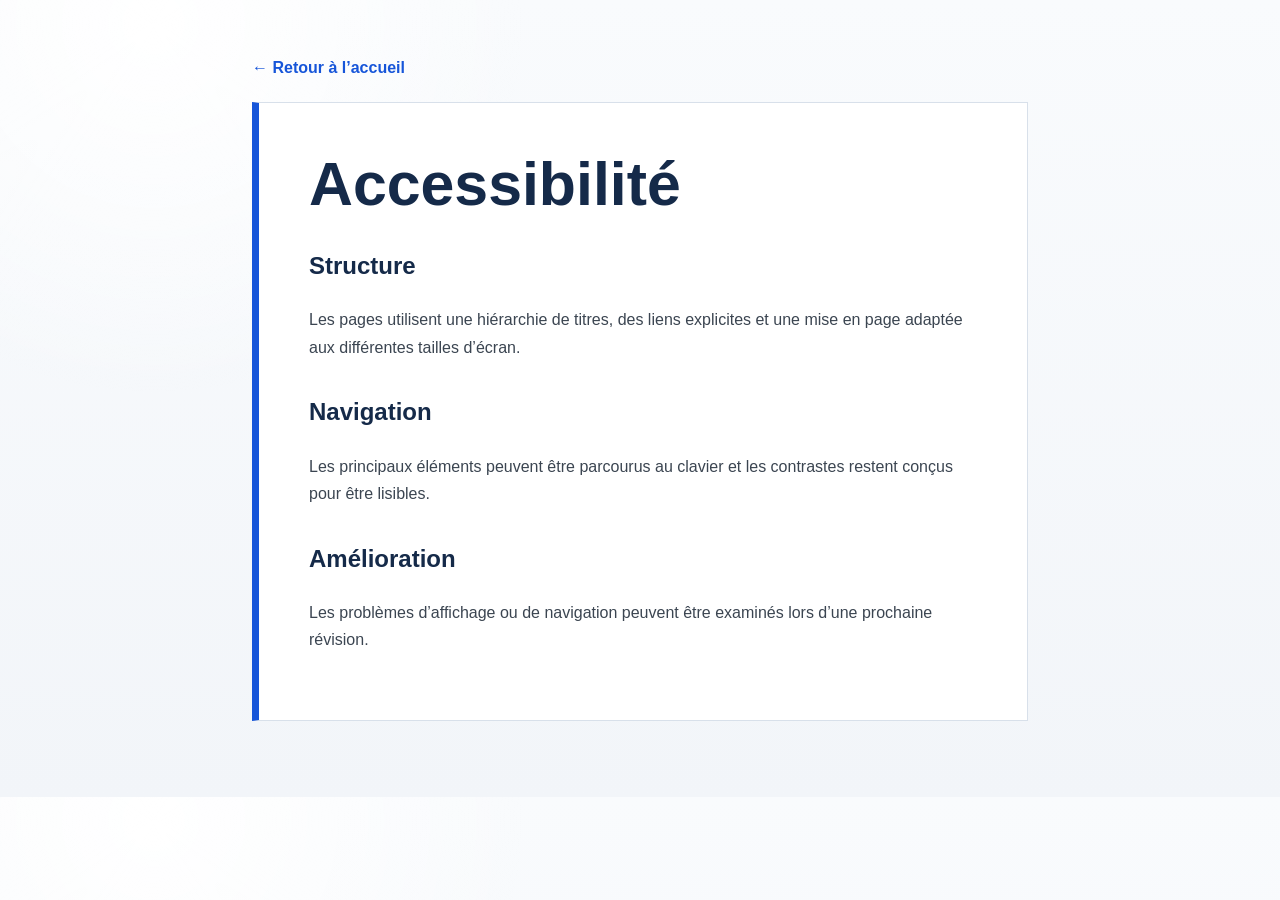
<file: accessibilite/index.html>
<!doctype html><html lang="fr"><head><meta charset="utf-8"><meta name="viewport" content="width=device-width,initial-scale=1"><title>Accessibilité</title><link rel="canonical" href="https://bookmaker-sans-limite-de-mise.github.io/home/accessibilite/"><link rel="icon" href="../favicon.ico" sizes="any"><link rel="icon" type="image/png" href="../favicon.png"><link rel="stylesheet" href="../assets/css/site.css"><script type="application/ld+json">{"@context":"https://schema.org","@type":"WebPage","url":"https://bookmaker-sans-limite-de-mise.github.io/home/accessibilite/","name":"Accessibilité","inLanguage":"fr-FR"}</script></head><body><main class="utility"><a class="utility-back" href="../">← Retour à l’accueil</a><div class="utility-card"><h1>Accessibilité</h1><section><h2>Structure</h2><p>Les pages utilisent une hiérarchie de titres, des liens explicites et une mise en page adaptée aux différentes tailles d’écran.</p></section><section><h2>Navigation</h2><p>Les principaux éléments peuvent être parcourus au clavier et les contrastes restent conçus pour être lisibles.</p></section><section><h2>Amélioration</h2><p>Les problèmes d’affichage ou de navigation peuvent être examinés lors d’une prochaine révision.</p></section></div></main></body></html>
</file>
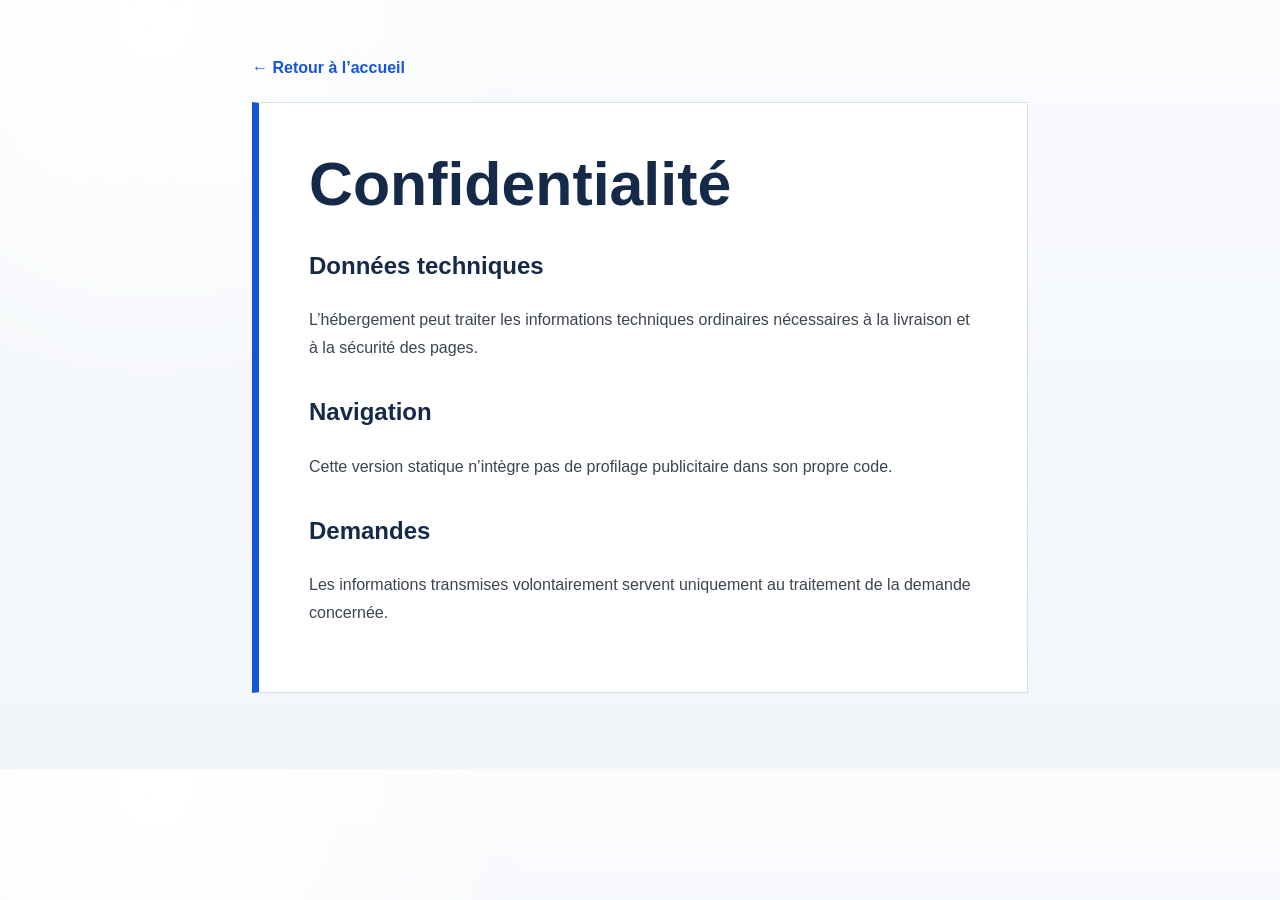
<file: confidentialite/index.html>
<!doctype html><html lang="fr"><head><meta charset="utf-8"><meta name="viewport" content="width=device-width,initial-scale=1"><title>Confidentialité</title><link rel="canonical" href="https://bookmaker-sans-limite-de-mise.github.io/home/confidentialite/"><link rel="icon" href="../favicon.ico" sizes="any"><link rel="icon" type="image/png" href="../favicon.png"><link rel="stylesheet" href="../assets/css/site.css"><script type="application/ld+json">{"@context":"https://schema.org","@type":"WebPage","url":"https://bookmaker-sans-limite-de-mise.github.io/home/confidentialite/","name":"Confidentialité","inLanguage":"fr-FR"}</script></head><body><main class="utility"><a class="utility-back" href="../">← Retour à l’accueil</a><div class="utility-card"><h1>Confidentialité</h1><section><h2>Données techniques</h2><p>L’hébergement peut traiter les informations techniques ordinaires nécessaires à la livraison et à la sécurité des pages.</p></section><section><h2>Navigation</h2><p>Cette version statique n’intègre pas de profilage publicitaire dans son propre code.</p></section><section><h2>Demandes</h2><p>Les informations transmises volontairement servent uniquement au traitement de la demande concernée.</p></section></div></main></body></html>
</file>
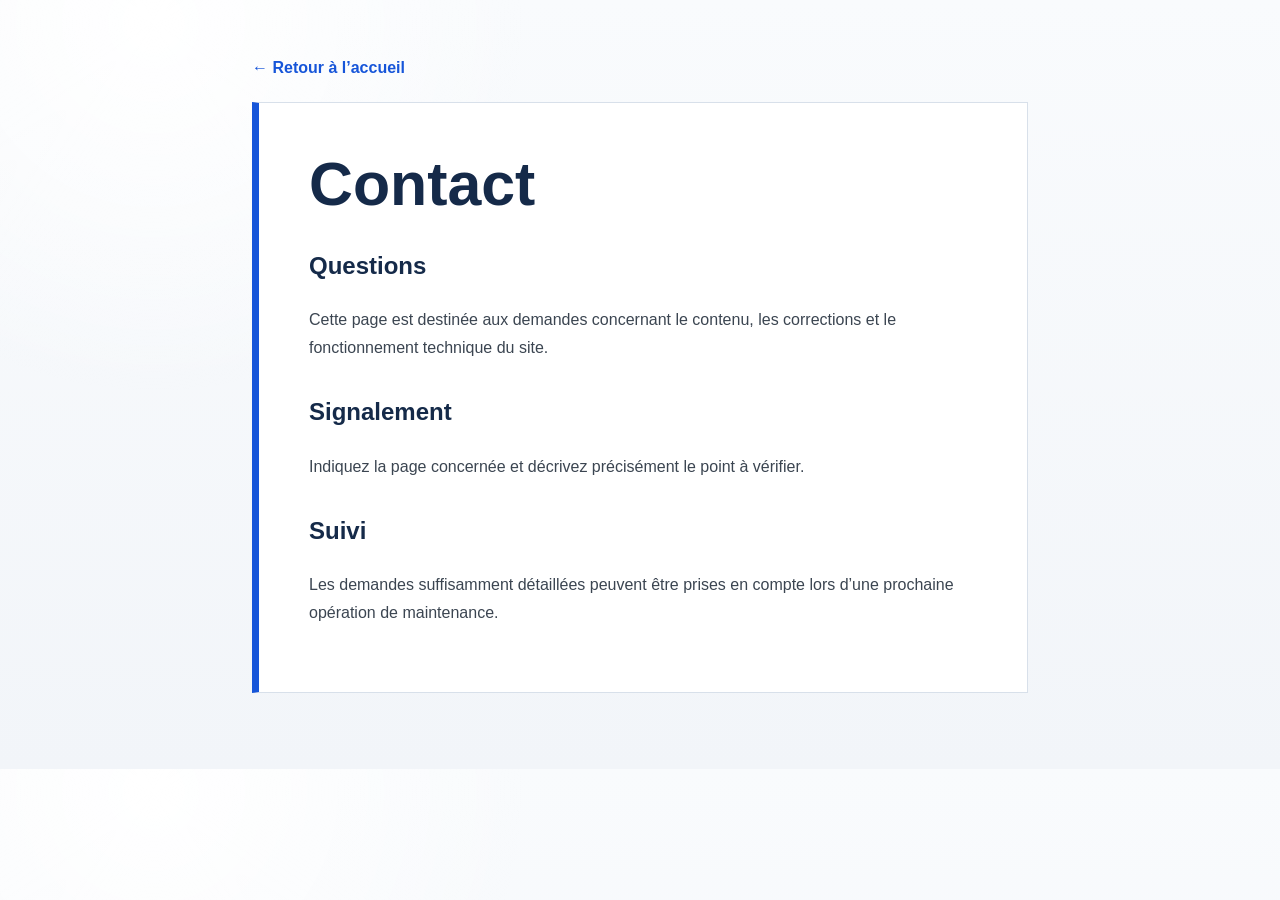
<file: contact/index.html>
<!doctype html><html lang="fr"><head><meta charset="utf-8"><meta name="viewport" content="width=device-width,initial-scale=1"><title>Contact</title><link rel="canonical" href="https://bookmaker-sans-limite-de-mise.github.io/home/contact/"><link rel="icon" href="../favicon.ico" sizes="any"><link rel="icon" type="image/png" href="../favicon.png"><link rel="stylesheet" href="../assets/css/site.css"><script type="application/ld+json">{"@context":"https://schema.org","@type":"WebPage","url":"https://bookmaker-sans-limite-de-mise.github.io/home/contact/","name":"Contact","inLanguage":"fr-FR"}</script></head><body><main class="utility"><a class="utility-back" href="../">← Retour à l’accueil</a><div class="utility-card"><h1>Contact</h1><section><h2>Questions</h2><p>Cette page est destinée aux demandes concernant le contenu, les corrections et le fonctionnement technique du site.</p></section><section><h2>Signalement</h2><p>Indiquez la page concernée et décrivez précisément le point à vérifier.</p></section><section><h2>Suivi</h2><p>Les demandes suffisamment détaillées peuvent être prises en compte lors d’une prochaine opération de maintenance.</p></section></div></main></body></html>
</file>
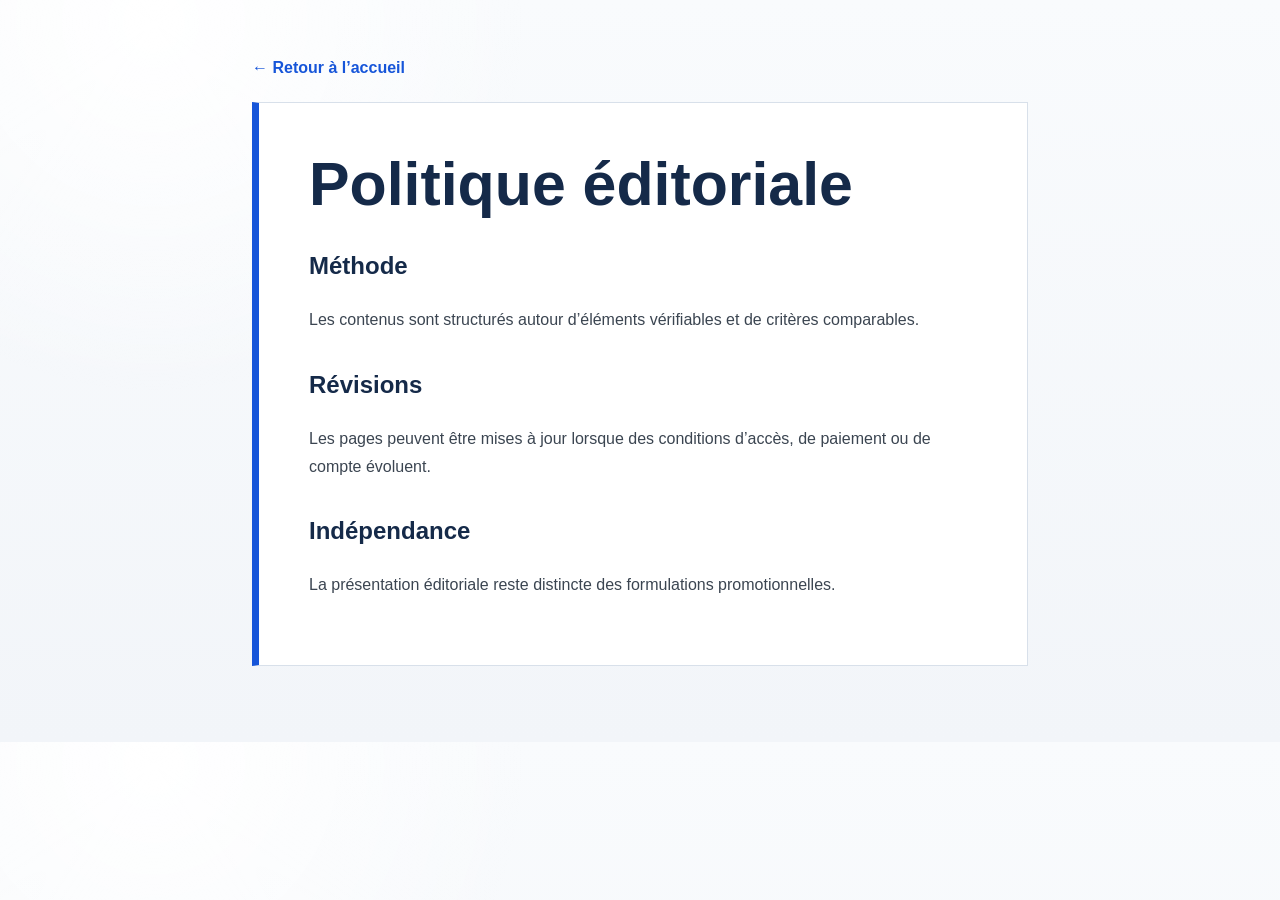
<file: politique-editoriale/index.html>
<!doctype html><html lang="fr"><head><meta charset="utf-8"><meta name="viewport" content="width=device-width,initial-scale=1"><title>Politique éditoriale</title><link rel="canonical" href="https://bookmaker-sans-limite-de-mise.github.io/home/politique-editoriale/"><link rel="icon" href="../favicon.ico" sizes="any"><link rel="icon" type="image/png" href="../favicon.png"><link rel="stylesheet" href="../assets/css/site.css"><script type="application/ld+json">{"@context":"https://schema.org","@type":"WebPage","url":"https://bookmaker-sans-limite-de-mise.github.io/home/politique-editoriale/","name":"Politique éditoriale","inLanguage":"fr-FR"}</script></head><body><main class="utility"><a class="utility-back" href="../">← Retour à l’accueil</a><div class="utility-card"><h1>Politique éditoriale</h1><section><h2>Méthode</h2><p>Les contenus sont structurés autour d’éléments vérifiables et de critères comparables.</p></section><section><h2>Révisions</h2><p>Les pages peuvent être mises à jour lorsque des conditions d’accès, de paiement ou de compte évoluent.</p></section><section><h2>Indépendance</h2><p>La présentation éditoriale reste distincte des formulations promotionnelles.</p></section></div></main></body></html>
</file>
<file: assets/css/site.css>
:root{--bg:#f2f5f9;--paper:#fff;--blue:#1655d9;--navy:#152a49;--slate:#7d8da3;--line:#d8e0ea;--text:#3b4551;--muted:#7c8793;--max:1180px;--article:950px}*{box-sizing:border-box}html{scroll-behavior:smooth}body{margin:0;background:radial-gradient(circle at 12% 3%,#fff 0,rgba(255,255,255,0) 23rem),linear-gradient(180deg,#f9fbfd 0,var(--bg) 100%);color:var(--text);font-family:Inter,ui-sans-serif,-apple-system,BlinkMacSystemFont,"Segoe UI",Roboto,Arial,sans-serif;line-height:1.72}a{color:inherit}img{display:block;max-width:100%}.skip-link{position:absolute;left:-9999px;top:12px}.skip-link:focus{left:12px;z-index:100;background:#fff;padding:10px 14px}main{max-width:var(--max);margin:0 auto;padding:24px 22px 74px}.hero{min-height:410px;display:grid;grid-template-columns:minmax(0,1fr) 360px;align-items:center;gap:54px;padding:clamp(42px,7vw,82px);background:linear-gradient(135deg,#fff 0,#edf2f8 100%);border:1px solid var(--line);box-shadow:0 24px 60px rgba(21,42,73,.08);overflow:hidden}.hero-copy{max-width:790px}.hero h1{margin:0;color:var(--navy);font-size:clamp(2.7rem,5.9vw,5.1rem);line-height:.99;letter-spacing:-.052em}.hero p{max-width:700px;margin:23px 0 0;color:#667482;font-size:1.05rem}.hero-visual{position:relative;min-height:260px}.limit-card{position:absolute;width:150px;height:120px;padding:17px;border:3px solid var(--navy);border-radius:24px;background:#fff;box-shadow:0 16px 34px rgba(21,42,73,.12);display:flex;flex-direction:column;justify-content:space-between}.limit-card span{font-size:.86rem;font-weight:850;color:#617083}.limit-card strong{font-size:2.2rem;color:var(--blue)}.limit-card.a{left:5px;top:5px}.limit-card.b{right:7px;top:32px;border-color:var(--blue)}.limit-card.c{left:48px;bottom:2px;background:var(--navy)}.limit-card.c span,.limit-card.c strong{color:#fff}.limit-card.d{right:45px;bottom:15px;background:#e2e8ef}.toc{display:flex;flex-wrap:wrap;gap:8px;margin:22px 0 28px}.toc a{padding:9px 12px;background:#fff;border:1px solid var(--line);color:#65717d;text-decoration:none;font-size:.82rem}.toc a:hover{border-color:var(--blue);color:var(--blue)}.article{max-width:var(--article);margin:0 auto;padding:clamp(28px,5vw,58px);background:var(--paper);border:1px solid var(--line)}.article h2{margin:2.35em 0 .75em;color:var(--navy);font-size:clamp(1.85rem,3.3vw,2.5rem);line-height:1.15;letter-spacing:-.03em}.article h2::after{content:"";display:block;width:94px;height:5px;margin-top:10px;background:linear-gradient(90deg,var(--blue) 0 58%,var(--navy) 58%)}.article h3{margin:1.85em 0 .56em;color:var(--navy);font-size:1.3rem;line-height:1.3}.article p{margin:0 0 1.1em}.article ul,.article ol{margin:1rem 0 1.4rem;padding-left:1.4rem}.article li{margin:.46rem 0}.article blockquote{margin:1.6rem 0;padding:18px 20px;border-left:4px solid var(--blue);background:#f1f6ff}.article table{width:100%;margin:1.45rem 0 1.9rem;border-collapse:collapse;font-size:.91rem}.article th,.article td{padding:12px 13px;border:1px solid var(--line);text-align:left;vertical-align:top}.article th{background:var(--navy);color:#fff}.article-image{margin:1.7rem 0 2.1rem;padding:8px;background:#f8fafc;border:1px solid var(--line)}.article-image img{display:block;width:100%;height:auto;max-width:100%;object-fit:contain;object-position:center}.offers{margin:1.9rem 0 3rem}.offers-intro{margin-bottom:14px}.offers-intro h2{margin:0!important;font-size:1.7rem!important}.offers-intro h2::after{display:none!important}.offers-intro p{margin:5px 0 0;color:var(--muted);font-size:.86rem}.offers-grid{display:grid;grid-template-columns:repeat(3,minmax(0,1fr));gap:12px}.offer-card{display:grid;grid-template-rows:74px auto auto 46px;gap:10px;min-width:0;padding:18px;background:#fff;border:1px solid var(--line);border-left:5px solid var(--blue);box-shadow:0 10px 24px rgba(21,42,73,.07)}.logo-box{height:68px;display:grid;place-items:center;overflow:hidden;border-radius:12px}.logo-box img{width:82%;height:82%;object-fit:contain}.brand{color:var(--navy);font-size:1.08rem;font-weight:900}.rating{display:flex;gap:7px;align-items:center;margin-top:4px;color:#7a838d;font-size:.8rem}.stars{--fill:100%;position:relative;color:#d5d9dd;letter-spacing:1px;font-size:14px}.stars::before{content:"★★★★★"}.stars::after{content:"★★★★★";position:absolute;left:0;top:0;width:var(--fill);overflow:hidden;white-space:nowrap;color:#e2a82e}.bonus-label{color:#8b9299;font-size:.64rem;font-weight:900;letter-spacing:.075em;text-transform:uppercase}.bonus-text{margin-top:4px;color:#343d47;font-weight:760;line-height:1.3}.cta{display:flex;align-items:center;justify-content:center;background:var(--blue);color:#fff!important;text-decoration:none;font-weight:900}.cta:hover{background:#1044b1}.affiliate-error{grid-column:1/-1;padding:17px;border:1px solid #cfd8e3;background:#f4f7fa;color:#566575;text-align:center}.skeleton{position:relative;overflow:hidden;background:#e5ebf2}.skeleton::after{content:"";position:absolute;inset:0;transform:translateX(-100%);background:linear-gradient(90deg,transparent,rgba(255,255,255,.8),transparent);animation:shimmer 1.2s infinite}.sk-logo{height:68px}.sk-name{height:44px}.sk-bonus{height:54px}.sk-button{height:46px}@keyframes shimmer{100%{transform:translateX(100%)}}.footer{max-width:var(--max);margin:0 auto 28px;padding:25px 22px;display:flex;justify-content:space-between;gap:20px;background:var(--navy);color:#e9edf3}.footer nav{display:flex;flex-wrap:wrap;gap:10px 18px}.footer a{color:#fff;text-decoration:none}.footer a:hover{text-decoration:underline}.utility{max-width:820px;margin:0 auto;padding:54px 22px 76px}.utility-card{padding:clamp(26px,5vw,50px);background:#fff;border:1px solid var(--line);border-left:7px solid var(--blue)}.utility h1{margin:0 0 24px;color:var(--navy);font-size:clamp(2.2rem,5vw,3.8rem);line-height:1.03}.utility h2{margin-top:30px;color:var(--navy)}.utility-back{display:inline-block;margin-bottom:20px;color:var(--blue);font-weight:800;text-decoration:none}@media(max-width:900px){.hero{grid-template-columns:1fr}.hero-visual{display:none}.offers-grid{grid-template-columns:1fr 1fr}}@media(max-width:650px){main{padding:14px 12px 50px}.hero{min-height:320px;padding:34px 23px}.article{padding:22px 17px}.article table{display:block;overflow-x:auto}.offers-grid{grid-template-columns:1fr}.footer{margin:0 12px 18px;flex-direction:column}}

/* FIX: clean first screen — no decorative/placeholder graphic. */
.hero{
  grid-template-columns:minmax(0,1fr)!important;
  min-height:auto!important;
}
.hero-copy{
  max-width:900px!important;
}
.hero-visual,
.limit-card{
  display:none!important;
}

/* FIX: editorial images are always shown completely and never cropped. */
.article-image{
  overflow:visible!important;
  padding:0!important;
  background:transparent!important;
}
.article-image img{
  display:block!important;
  width:100%!important;
  max-width:100%!important;
  height:auto!important;
  max-height:none!important;
  aspect-ratio:auto!important;
  object-fit:contain!important;
  object-position:center!important;
}

/* FIX: company logos get enough room and keep their natural proportions. */
.offer-card{
  grid-template-rows:minmax(104px,auto) auto auto 46px!important;
}
.logo-box{
  width:100%!important;
  height:auto!important;
  min-height:104px!important;
  padding:10px 12px!important;
  display:flex!important;
  align-items:center!important;
  justify-content:center!important;
  overflow:visible!important;
  border-radius:12px!important;
}
.logo-box img{
  display:block!important;
  width:auto!important;
  height:auto!important;
  max-width:100%!important;
  max-height:92px!important;
  object-fit:contain!important;
  object-position:center!important;
  margin:auto!important;
}
.sk-logo{
  height:104px!important;
}
</file>
